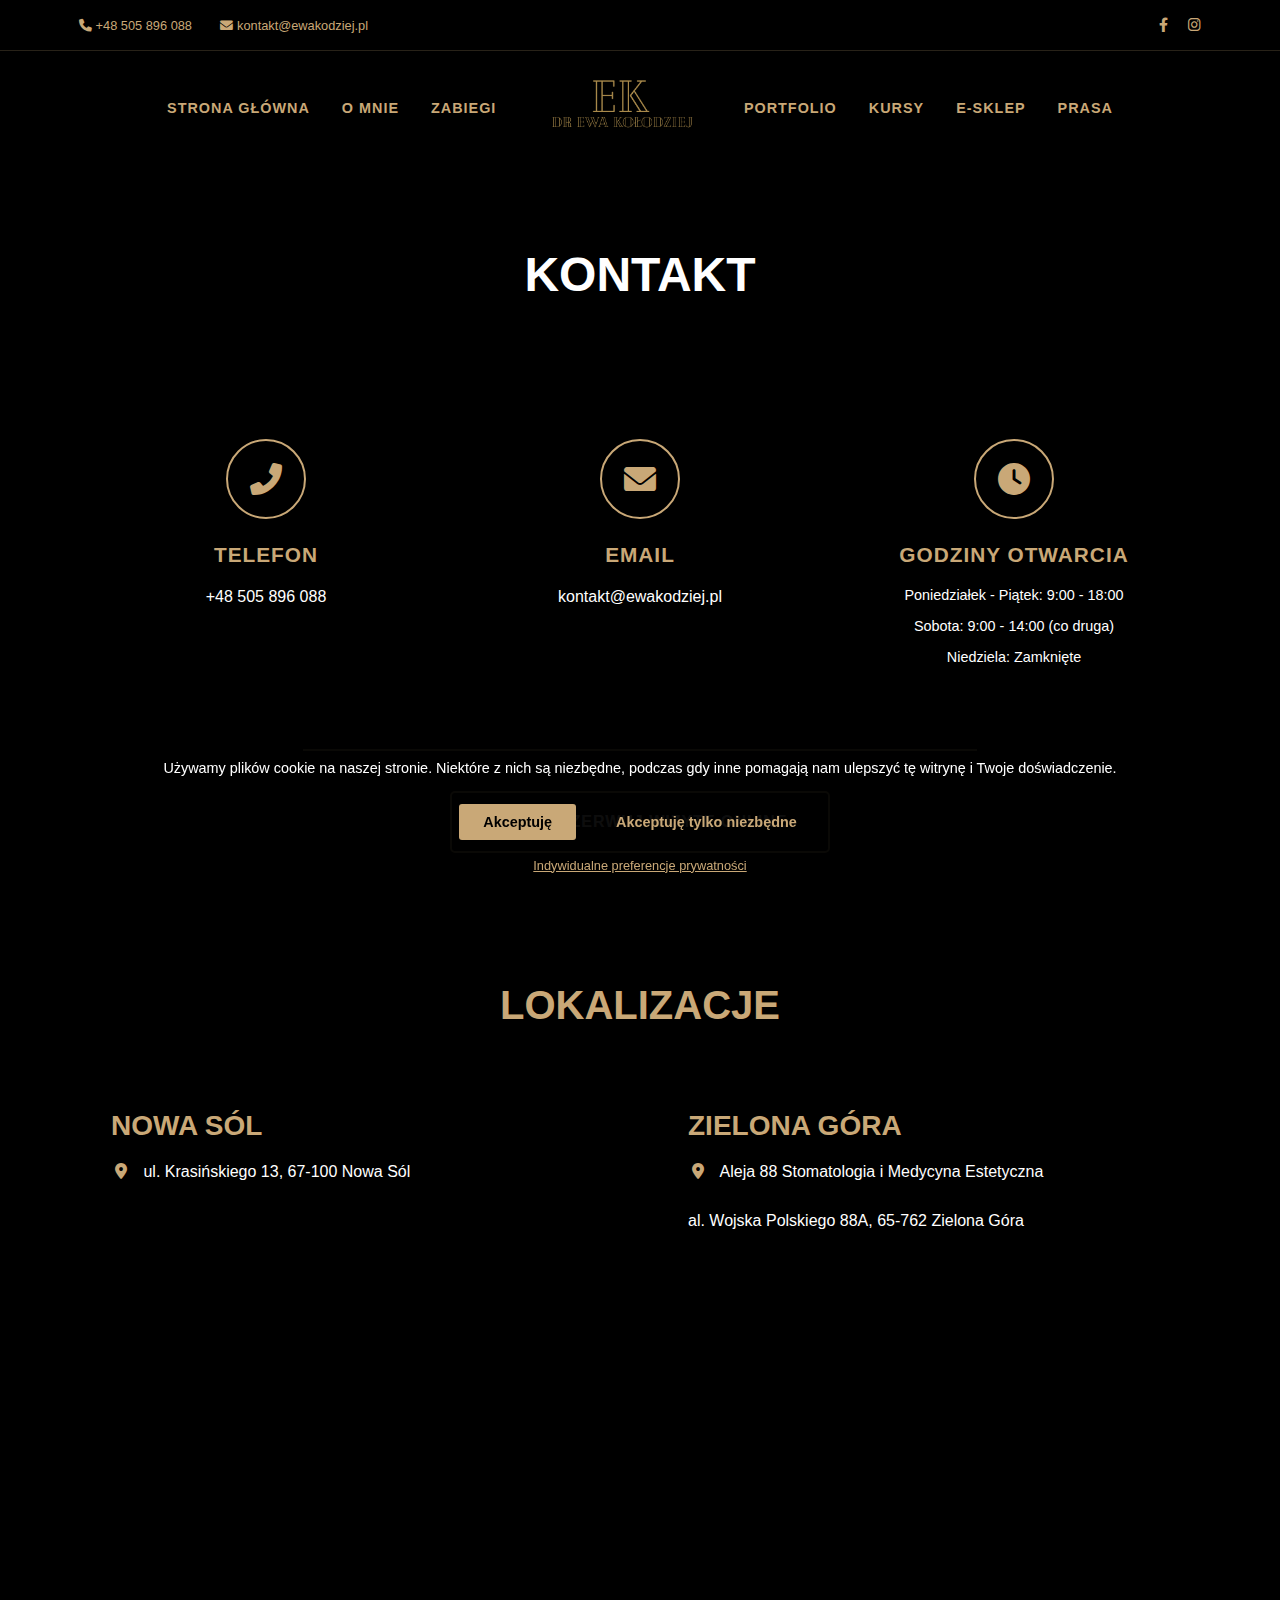
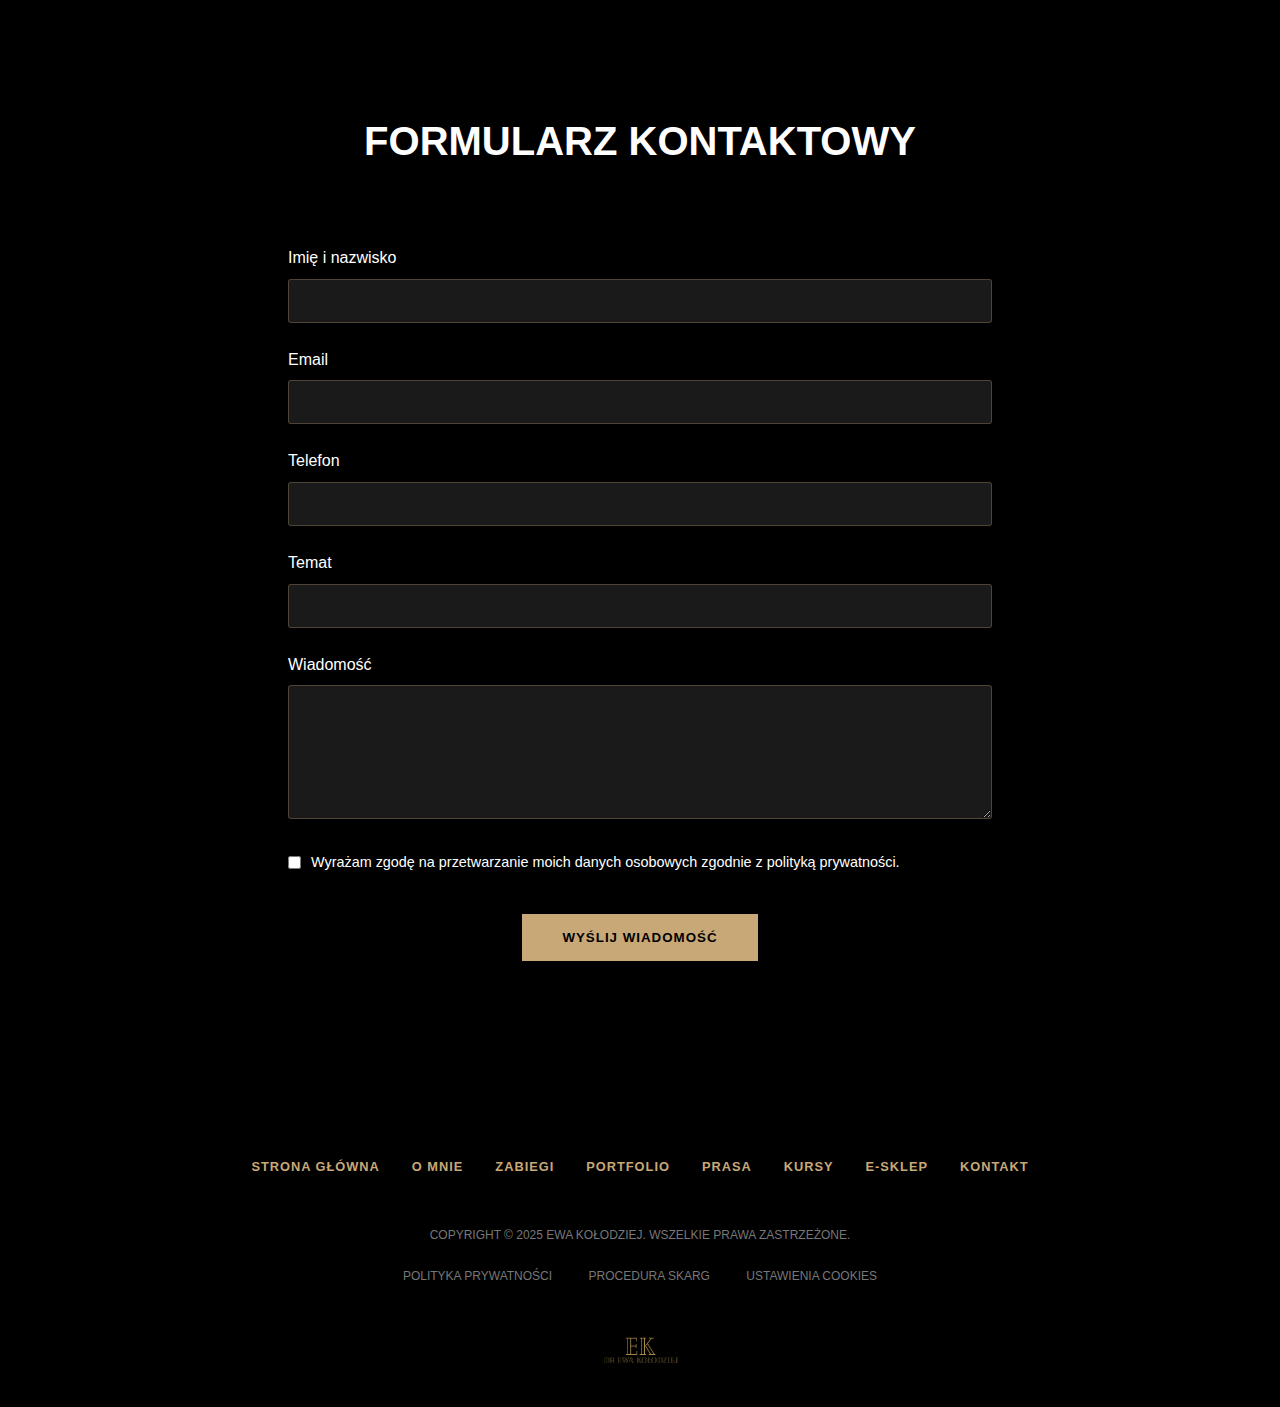
<file: kontakt.html>
<!DOCTYPE html>
<html lang="pl">
<head>
    <meta charset="UTF-8">
    <meta name="viewport" content="width=device-width, initial-scale=1.0">
    <title>Kontakt - Dr Ewa Kołodziej - Dentysta i Ortodonta</title>
    <link rel="stylesheet" href="css/style.css">
    <link rel="stylesheet" href="css/cookie-banner.css">
    <link rel="stylesheet" href="https://cdnjs.cloudflare.com/ajax/libs/font-awesome/6.0.0-beta3/css/all.min.css">
</head>
<body>
    <!-- Nagłówek -->
    <header>
        <div class="top-panel">
            <div class="container">
                <div class="contact-info">
                    <a href="tel:+48505896088"><i class="fas fa-phone"></i> +48 505 896 088</a>
                    <a href="mailto:kontakt@ewakodziej.pl"><i class="fas fa-envelope"></i> kontakt@ewakodziej.pl</a>
                </div>
                <div class="social-links">
                    <a href="https://www.facebook.com/drkolodziejewa" target="_blank"><i class="fab fa-facebook-f"></i></a>
                    <a href="https://www.instagram.com/drkołodziej" target="_blank"><i class="fab fa-instagram"></i></a>
                </div>
            </div>
        </div>
        <nav class="main-nav">
            <div class="container">
                <button class="menu-toggle">
                    <span></span>
                    <span></span>
                    <span></span>
                </button>
                <div class="mobile-logo">
                    <img src="images/logo2.png" alt="Dr Ewa Kołodziej Logo">
                </div>
                <ul class="nav-links">
                    <li><a href="index.html">STRONA GŁÓWNA</a></li>
                    <li><a href="o-mnie.html">O MNIE</a></li>
                    <li><a href="zabiegi.html">ZABIEGI</a></li>
                    <li class="logo-center">
                        <a href="index.html">
                            <img src="images/logo2.png" alt="Dr Ewa Kołodziej Logo">
                        </a>
                    </li>
                    <li><a href="portfolio.html">PORTFOLIO</a></li>
                    <li><a href="kursy.html">KURSY</a></li>
                    <li><a href="e-sklep.html">E-SKLEP</a></li>
                    <li><a href="prasa.html">PRASA</a></li>
                </ul>
            </div>
        </nav>
    </header>

    <!-- Sekcja Kontakt -->
    <section class="contact-page">
        <div class="container">
            <h1>KONTAKT</h1>
            
            <div class="contact-info-section">
                <div class="contact-details">
                    <div class="contact-detail">
                        <div class="icon-circle">
                            <i class="fas fa-phone-alt"></i>
                        </div>
                        <h3>TELEFON</h3>
                        <p><a href="tel:+48505896088">+48 505 896 088</a></p>
                    </div>
                    
                    <div class="contact-detail">
                        <div class="icon-circle">
                            <i class="fas fa-envelope"></i>
                        </div>
                        <h3>EMAIL</h3>
                        <p><a href="mailto:kontakt@ewakodziej.pl">kontakt@ewakodziej.pl</a></p>
                    </div>
                    
                    <div class="contact-detail">
                        <div class="icon-circle">
                            <i class="fas fa-clock"></i>
                        </div>
                        <h3>GODZINY OTWARCIA</h3>
                        <div class="hours">
                            <p>Poniedziałek - Piątek: 9:00 - 18:00</p>
                            <p>Sobota: 9:00 - 14:00 (co druga)</p>
                            <p>Niedziela: Zamknięte</p>
                        </div>
                    </div>
                </div>
                
                <div class="contact-divider"></div>

                <div class="appointment-link">
                    <a href="https://www.znanylekarz.pl/ewa-kolodziej-3/stomatolog/zielona-gora" target="_blank" class="btn appointment-btn">
                        <i class="fas fa-calendar-alt"></i> ZAREZERWUJ WIZYTĘ ONLINE
                    </a>
                </div>
            </div>
            
            <div class="locations-section">
                <h2>LOKALIZACJE</h2>
                
                <div class="locations-grid">
                    <div class="location-card">
                        <h3>NOWA SÓL</h3>
                        <p><i class="fas fa-map-marker-alt"></i> ul. Krasińskiego 13, 67-100 Nowa Sól</p>
                        <div class="map">
                            <iframe src="https://www.google.com/maps/embed?pb=!1m18!1m12!1m3!1d2464.8871862063283!2d15.7079564!3d51.8050435!2m3!1f0!2f0!3f0!3m2!1i1024!2i768!4f13.1!3m3!1m2!1s0x4706416025de9ccb%3A0xbadeeb081ac13e9a!2sKrasi%C5%84skiego%2013%2C%2067-100%20Nowa%20S%C3%B3l!5e0!3m2!1spl!2spl!4v1650032331355!5m2!1spl!2spl" width="100%" height="300" style="border:0;" allowfullscreen="" loading="lazy"></iframe>
                        </div>
                    </div>
                    
                    <div class="location-card">
                        <h3>ZIELONA GÓRA</h3>
                        <p><i class="fas fa-map-marker-alt"></i> Aleja 88 Stomatologia i Medycyna Estetyczna</p>
                        <p>al. Wojska Polskiego 88A, 65-762 Zielona Góra</p>
                        <div class="map">
                            <iframe src="https://www.google.com/maps/embed?pb=!1m18!1m12!1m3!1d2462.3348727615388!2d15.5065439!3d51.9394671!2m3!1f0!2f0!3f0!3m2!1i1024!2i768!4f13.1!3m3!1m2!1s0x470618b87a4740d1%3A0x8da1905d1984dd69!2sWojska%20Polskiego%2088A%2C%2065-001%20Zielona%20G%C3%B3ra!5e0!3m2!1spl!2spl!4v1650032470909!5m2!1spl!2spl" width="100%" height="300" style="border:0;" allowfullscreen="" loading="lazy"></iframe>
                        </div>
                    </div>
                </div>
            </div>
            
            <div class="contact-form-section">
                <h2>FORMULARZ KONTAKTOWY</h2>
                
                <form class="contact-form">
                    <div class="form-group">
                        <label for="name">Imię i nazwisko</label>
                        <input type="text" id="name" name="name" required>
                    </div>
                    
                    <div class="form-group">
                        <label for="email">Email</label>
                        <input type="email" id="email" name="email" required>
                    </div>
                    
                    <div class="form-group">
                        <label for="phone">Telefon</label>
                        <input type="tel" id="phone" name="phone">
                    </div>
                    
                    <div class="form-group">
                        <label for="subject">Temat</label>
                        <input type="text" id="subject" name="subject" required>
                    </div>
                    
                    <div class="form-group">
                        <label for="message">Wiadomość</label>
                        <textarea id="message" name="message" rows="6" required></textarea>
                    </div>
                    
                    <div class="form-group checkbox-group">
                        <input type="checkbox" id="consent" name="consent" required>
                        <label for="consent">Wyrażam zgodę na przetwarzanie moich danych osobowych zgodnie z polityką prywatności.</label>
                    </div>
                    
                    <button type="submit" class="btn">WYŚLIJ WIADOMOŚĆ</button>
                </form>
            </div>
        </div>
    </section>

    <!-- Stopka -->
    <footer class="with-bg-image">
        <div class="container">
            <div class="footer-nav">
                <ul>
                    <li><a href="index.html">STRONA GŁÓWNA</a></li>
                    <li><a href="o-mnie.html">O MNIE</a></li>
                    <li><a href="zabiegi.html">ZABIEGI</a></li>
                    <li><a href="portfolio.html">PORTFOLIO</a></li>
                    <li><a href="prasa.html">PRASA</a></li>
                    <li><a href="kursy.html">KURSY</a></li>
                    <li><a href="e-sklep.html">E-SKLEP</a></li>
                    <li><a href="kontakt.html">KONTAKT</a></li>
                </ul>
            </div>
            <div class="copyright">
                <p>COPYRIGHT © 2025 EWA KOŁODZIEJ. WSZELKIE PRAWA ZASTRZEŻONE.</p>
            </div>
            <div class="footer-links">
                <a href="polityka-prywatnosci.html">POLITYKA PRYWATNOŚCI</a>
                <a href="procedura-skarg.html">PROCEDURA SKARG</a>
                <a href="ustawienia-cookies.html">USTAWIENIA COOKIES</a>
            </div>
            <div class="footer-logo">
                <img src="images/logo2.png" alt="Dr Ewa Kołodziej Logo">
            </div>
        </div>
    </footer>

    <script src="js/script.js"></script>
</body>
</html>
</file>
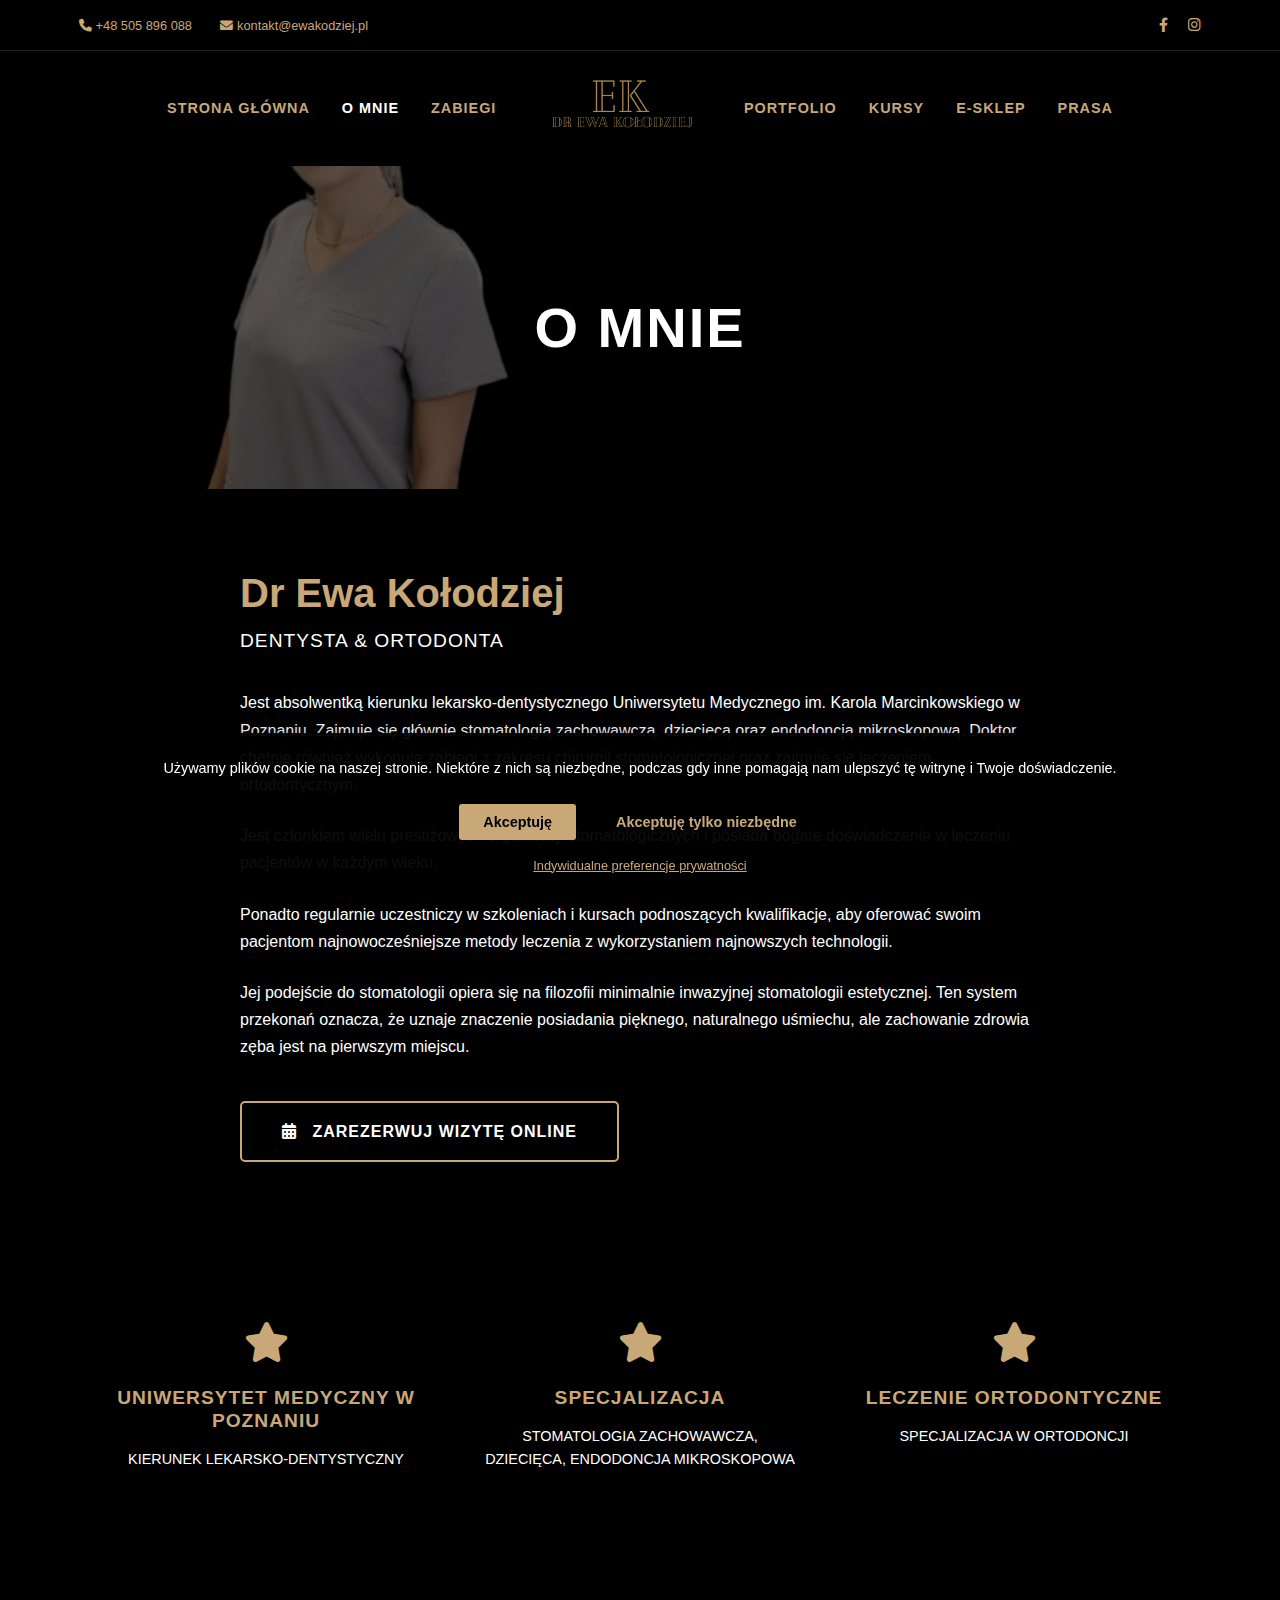
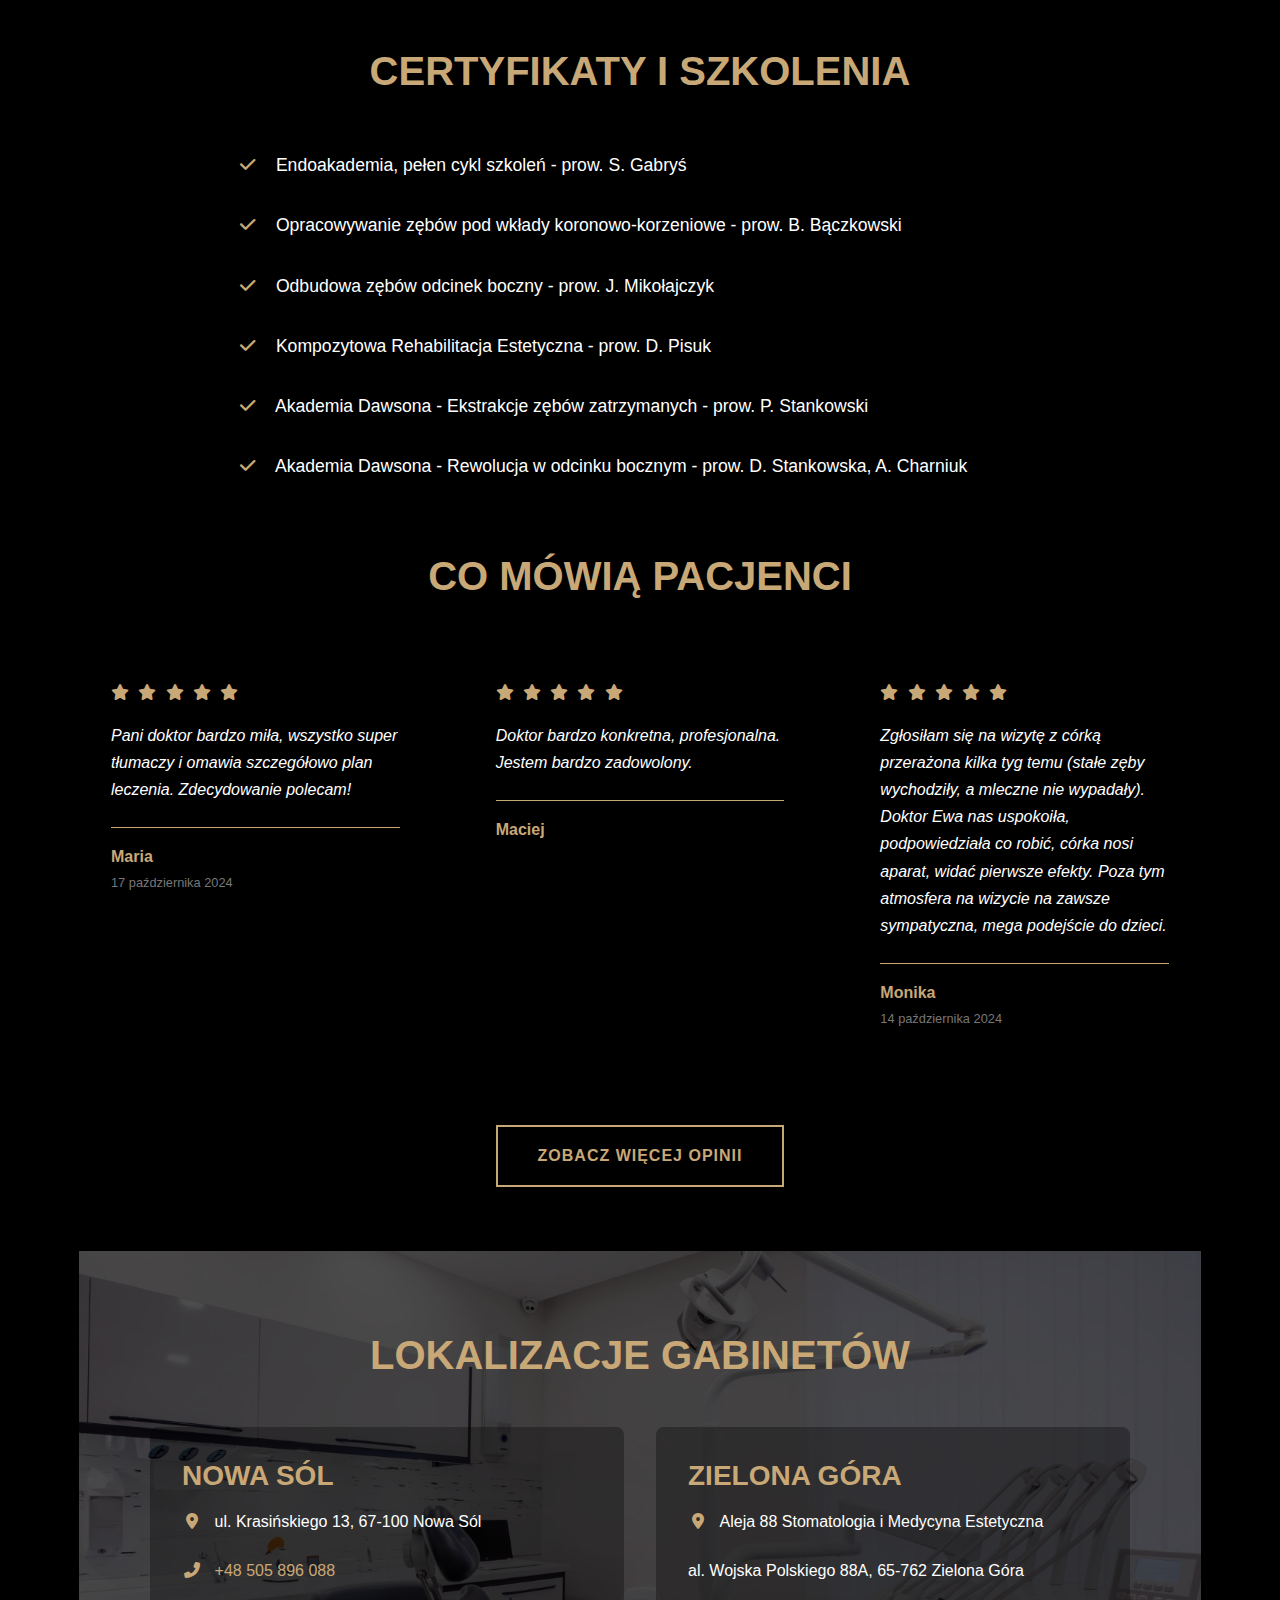
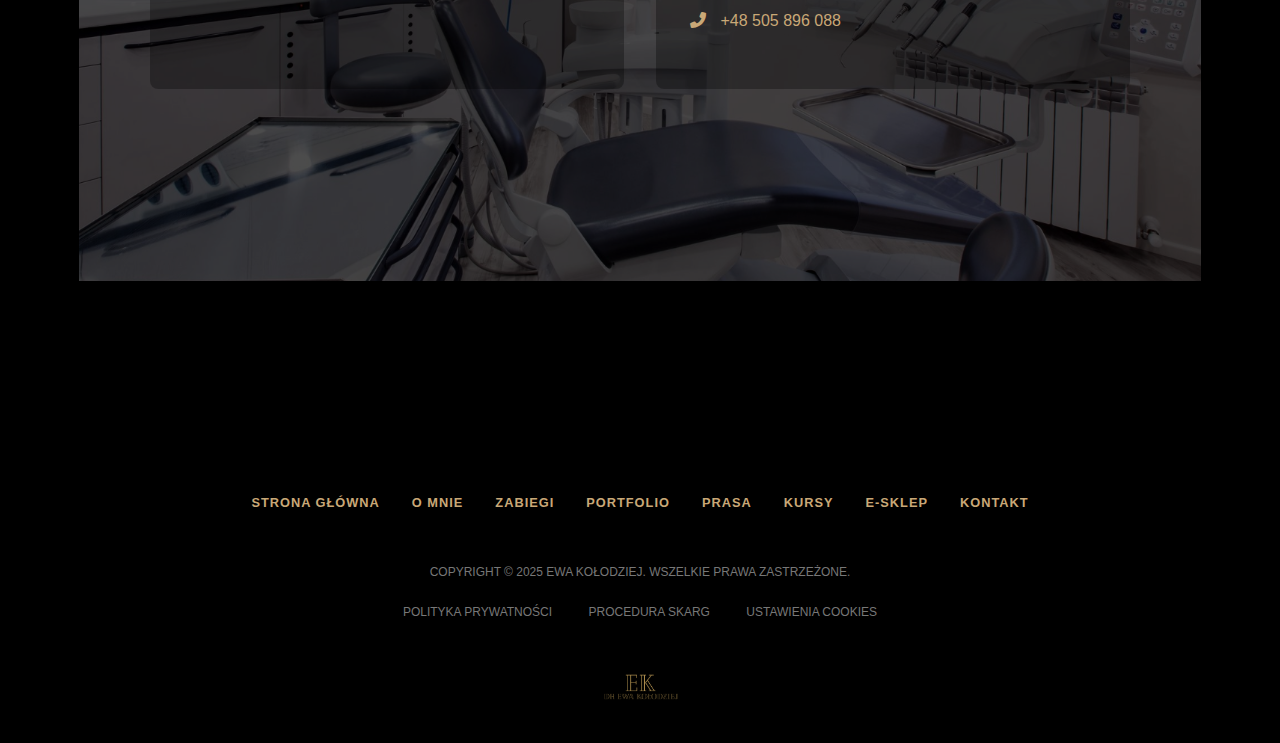
<file: o-mnie.html>
<!DOCTYPE html>
<html lang="pl">
<head>
    <meta charset="UTF-8">
    <meta name="viewport" content="width=device-width, initial-scale=1.0">
    <title>O Mnie - Dr Ewa Kołodziej - Dentysta i Ortodonta</title>
    <link rel="stylesheet" href="css/style.css">
    <link rel="stylesheet" href="css/cookie-banner.css">
    <link rel="stylesheet" href="https://cdnjs.cloudflare.com/ajax/libs/font-awesome/6.0.0-beta3/css/all.min.css">
</head>
<body>
    <!-- Nagłówek -->
    <header>
        <div class="top-panel">
            <div class="container">
                <div class="contact-info">
                    <a href="tel:+48505896088"><i class="fas fa-phone"></i> +48 505 896 088</a>
                    <a href="mailto:kontakt@ewakodziej.pl"><i class="fas fa-envelope"></i> kontakt@ewakodziej.pl</a>
                </div>
                <div class="social-links">
                    <a href="https://www.facebook.com/drkolodziejewa" target="_blank"><i class="fab fa-facebook-f"></i></a>
                    <a href="https://www.instagram.com/drkołodziej" target="_blank"><i class="fab fa-instagram"></i></a>
                </div>
            </div>
        </div>
        <nav class="main-nav">
            <div class="container">
                <button class="menu-toggle">
                    <span></span>
                    <span></span>
                    <span></span>
                </button>
                <div class="mobile-logo">
                    <img src="images/logo2.png" alt="Dr Ewa Kołodziej Logo">
                </div>
                <ul class="nav-links">
                    <li><a href="index.html">STRONA GŁÓWNA</a></li>
                    <li><a href="o-mnie.html" class="active">O MNIE</a></li>
                    <li><a href="zabiegi.html">ZABIEGI</a></li>
                    <li class="logo-center">
                        <a href="index.html">
                            <img src="images/logo2.png" alt="Dr Ewa Kołodziej Logo">
                        </a>
                    </li>
                    <li><a href="portfolio.html">PORTFOLIO</a></li>
                    <li><a href="kursy.html">KURSY</a></li>
                    <li><a href="e-sklep.html">E-SKLEP</a></li>
                    <li><a href="prasa.html">PRASA</a></li>
                </ul>
            </div>
        </nav>
    </header>

    <!-- Banner O Mnie -->
    <section class="about-banner">
        <div class="container">
            <h1>O MNIE</h1>
        </div>
    </section>

    <!-- Sekcja O Mnie -->
    <section class="about-section">
        <div class="container">
            <div class="about-intro">
                <div class="about-content">
                    <h2>Dr Ewa Kołodziej</h2>
                    <p class="subtitle">DENTYSTA & ORTODONTA</p>
                    
                    <p>Jest absolwentką kierunku lekarsko-dentystycznego Uniwersytetu Medycznego im. Karola Marcinkowskiego w Poznaniu. Zajmuje się głównie stomatologią zachowawczą, dziecięcą oraz endodoncją mikroskopową. Doktor chętnie również wykonuje zabiegi z zakresu chirurgii stomatologicznej oraz zajmuje się leczeniem ortodontycznym.</p>
                    
                    <p>Jest członkiem wielu prestiżowych organizacji stomatologicznych i posiada bogate doświadczenie w leczeniu pacjentów w każdym wieku.</p>
                    
                    <p>Ponadto regularnie uczestniczy w szkoleniach i kursach podnoszących kwalifikacje, aby oferować swoim pacjentom najnowocześniejsze metody leczenia z wykorzystaniem najnowszych technologii.</p>
                    
                    <p>Jej podejście do stomatologii opiera się na filozofii minimalnie inwazyjnej stomatologii estetycznej. Ten system przekonań oznacza, że uznaje znaczenie posiadania pięknego, naturalnego uśmiechu, ale zachowanie zdrowia zęba jest na pierwszym miejscu.</p>
                    
                    <div class="about-cta">
                        <a href="https://www.znanylekarz.pl/ewa-kolodziej-3/stomatolog/zielona-gora" target="_blank" class="btn appointment-btn">
                            <i class="fas fa-calendar-alt"></i> ZAREZERWUJ WIZYTĘ ONLINE
                        </a>
                    </div>
                </div>
            </div>
            
            <div class="qualifications-section">
                <div class="qualification-items">
                    <div class="qualification-item">
                        <i class="fas fa-star"></i>
                        <h3>UNIWERSYTET MEDYCZNY W POZNANIU</h3>
                        <p>KIERUNEK LEKARSKO-DENTYSTYCZNY</p>
                    </div>
                    
                    <div class="qualification-item">
                        <i class="fas fa-star"></i>
                        <h3>SPECJALIZACJA</h3>
                        <p>STOMATOLOGIA ZACHOWAWCZA, DZIECIĘCA, ENDODONCJA MIKROSKOPOWA</p>
                    </div>
                    
                    <div class="qualification-item">
                        <i class="fas fa-star"></i>
                        <h3>LECZENIE ORTODONTYCZNE</h3>
                        <p>SPECJALIZACJA W ORTODONCJI</p>
                    </div>
                </div>
            </div>

            <div class="certifications-section">
                <h2>CERTYFIKATY I SZKOLENIA</h2>
                <div class="certifications-grid">
                    <ul class="certifications-list">
                        <li><i class="fas fa-check"></i> Endoakademia, pełen cykl szkoleń - prow. S. Gabryś</li>
                        <li><i class="fas fa-check"></i> Opracowywanie zębów pod wkłady koronowo-korzeniowe - prow. B. Bączkowski</li>
                        <li><i class="fas fa-check"></i> Odbudowa zębów odcinek boczny - prow. J. Mikołajczyk</li>
                        <li><i class="fas fa-check"></i> Kompozytowa Rehabilitacja Estetyczna - prow. D. Pisuk</li>
                        <li><i class="fas fa-check"></i> Akademia Dawsona - Ekstrakcje zębów zatrzymanych - prow. P. Stankowski</li>
                        <li><i class="fas fa-check"></i> Akademia Dawsona - Rewolucja w odcinku bocznym - prow. D. Stankowska, A. Charniuk</li>
                    </ul>
                </div>
            </div>
            
            <div class="testimonials-section">
                <h2>CO MÓWIĄ PACJENCI</h2>
                <div class="testimonials-grid">
                    <div class="testimonial-card">
                        <div class="testimonial-stars">
                            <i class="fas fa-star"></i>
                            <i class="fas fa-star"></i>
                            <i class="fas fa-star"></i>
                            <i class="fas fa-star"></i>
                            <i class="fas fa-star"></i>
                        </div>
                        <div class="testimonial-content">
                            <p>Pani doktor bardzo miła, wszystko super tłumaczy i omawia szczegółowo plan leczenia. Zdecydowanie polecam!</p>
                        </div>
                        <div class="testimonial-author">
                            <p class="author-name">Maria</p>
                            <p class="author-date">17 października 2024</p>
                        </div>
                    </div>
                    
                    <div class="testimonial-card">
                        <div class="testimonial-stars">
                            <i class="fas fa-star"></i>
                            <i class="fas fa-star"></i>
                            <i class="fas fa-star"></i>
                            <i class="fas fa-star"></i>
                            <i class="fas fa-star"></i>
                        </div>
                        <div class="testimonial-content">
                            <p>Doktor bardzo konkretna, profesjonalna. Jestem bardzo zadowolony.</p>
                        </div>
                        <div class="testimonial-author">
                            <p class="author-name">Maciej</p>
                            <p class="author-date"></p>
                        </div>
                    </div>
                    
                    <div class="testimonial-card">
                        <div class="testimonial-stars">
                            <i class="fas fa-star"></i>
                            <i class="fas fa-star"></i>
                            <i class="fas fa-star"></i>
                            <i class="fas fa-star"></i>
                            <i class="fas fa-star"></i>
                        </div>
                        <div class="testimonial-content">
                            <p>Zgłosiłam się na wizytę z córką przerażona kilka tyg temu (stałe zęby wychodziły, a mleczne nie wypadały). Doktor Ewa nas uspokoiła, podpowiedziała co robić, córka nosi aparat, widać pierwsze efekty. Poza tym atmosfera na wizycie na zawsze sympatyczna, mega podejście do dzieci.</p>
                        </div>
                        <div class="testimonial-author">
                            <p class="author-name">Monika</p>
                            <p class="author-date">14 października 2024</p>
                        </div>
                    </div>
                </div>
                
                <div class="testimonials-cta">
                    <a href="https://www.znanylekarz.pl/ewa-kolodziej-3/stomatolog/zielona-gora" target="_blank" class="btn outline-btn">ZOBACZ WIĘCEJ OPINII</a>
                </div>
            </div>

            <!-- Lokalizacje z tłem na całą szerokość -->
            <div class="locations-wrapper">
                <div class="container">
                    <div class="locations-section">
                        <h2>LOKALIZACJE GABINETÓW</h2>
                        <div class="locations-grid">
                            <div class="location-card">
                                <h3>NOWA SÓL</h3>
                                <p><i class="fas fa-map-marker-alt"></i> ul. Krasińskiego 13, 67-100 Nowa Sól</p>
                                <p><i class="fas fa-phone-alt"></i> <a href="tel:+48505896088">+48 505 896 088</a></p>
                            </div>
                            
                            <div class="location-card">
                                <h3>ZIELONA GÓRA</h3>
                                <p><i class="fas fa-map-marker-alt"></i> Aleja 88 Stomatologia i Medycyna Estetyczna</p>
                                <p>al. Wojska Polskiego 88A, 65-762 Zielona Góra</p>
                                <p><i class="fas fa-phone-alt"></i> <a href="tel:+48505896088">+48 505 896 088</a></p>
                            </div>
                        </div>
                    </div>
                </div>
            </div>
        </div>
    </section>

    <!-- Footer z tłem -->
    <footer class="with-bg-image">
        <div class="container">
            <div class="footer-nav">
                <ul>
                    <li><a href="index.html">STRONA GŁÓWNA</a></li>
                    <li><a href="o-mnie.html">O MNIE</a></li>
                    <li><a href="zabiegi.html">ZABIEGI</a></li>
                    <li><a href="portfolio.html">PORTFOLIO</a></li>
                    <li><a href="prasa.html">PRASA</a></li>
                    <li><a href="kursy.html">KURSY</a></li>
                    <li><a href="e-sklep.html">E-SKLEP</a></li>
                    <li><a href="kontakt.html">KONTAKT</a></li>
                </ul>
            </div>
            <div class="copyright">
                <p>COPYRIGHT © 2025 EWA KOŁODZIEJ. WSZELKIE PRAWA ZASTRZEŻONE.</p>
            </div>
            <div class="footer-links">
                <a href="polityka-prywatnosci.html">POLITYKA PRYWATNOŚCI</a>
                <a href="procedura-skarg.html">PROCEDURA SKARG</a>
                <a href="ustawienia-cookies.html">USTAWIENIA COOKIES</a>
            </div>
            <div class="footer-logo">
                <img src="images/logo2.png" alt="Dr Ewa Kołodziej Logo">
            </div>
        </div>
    </footer>

    <script src="js/script.js"></script>
</body>
</html>
</file>
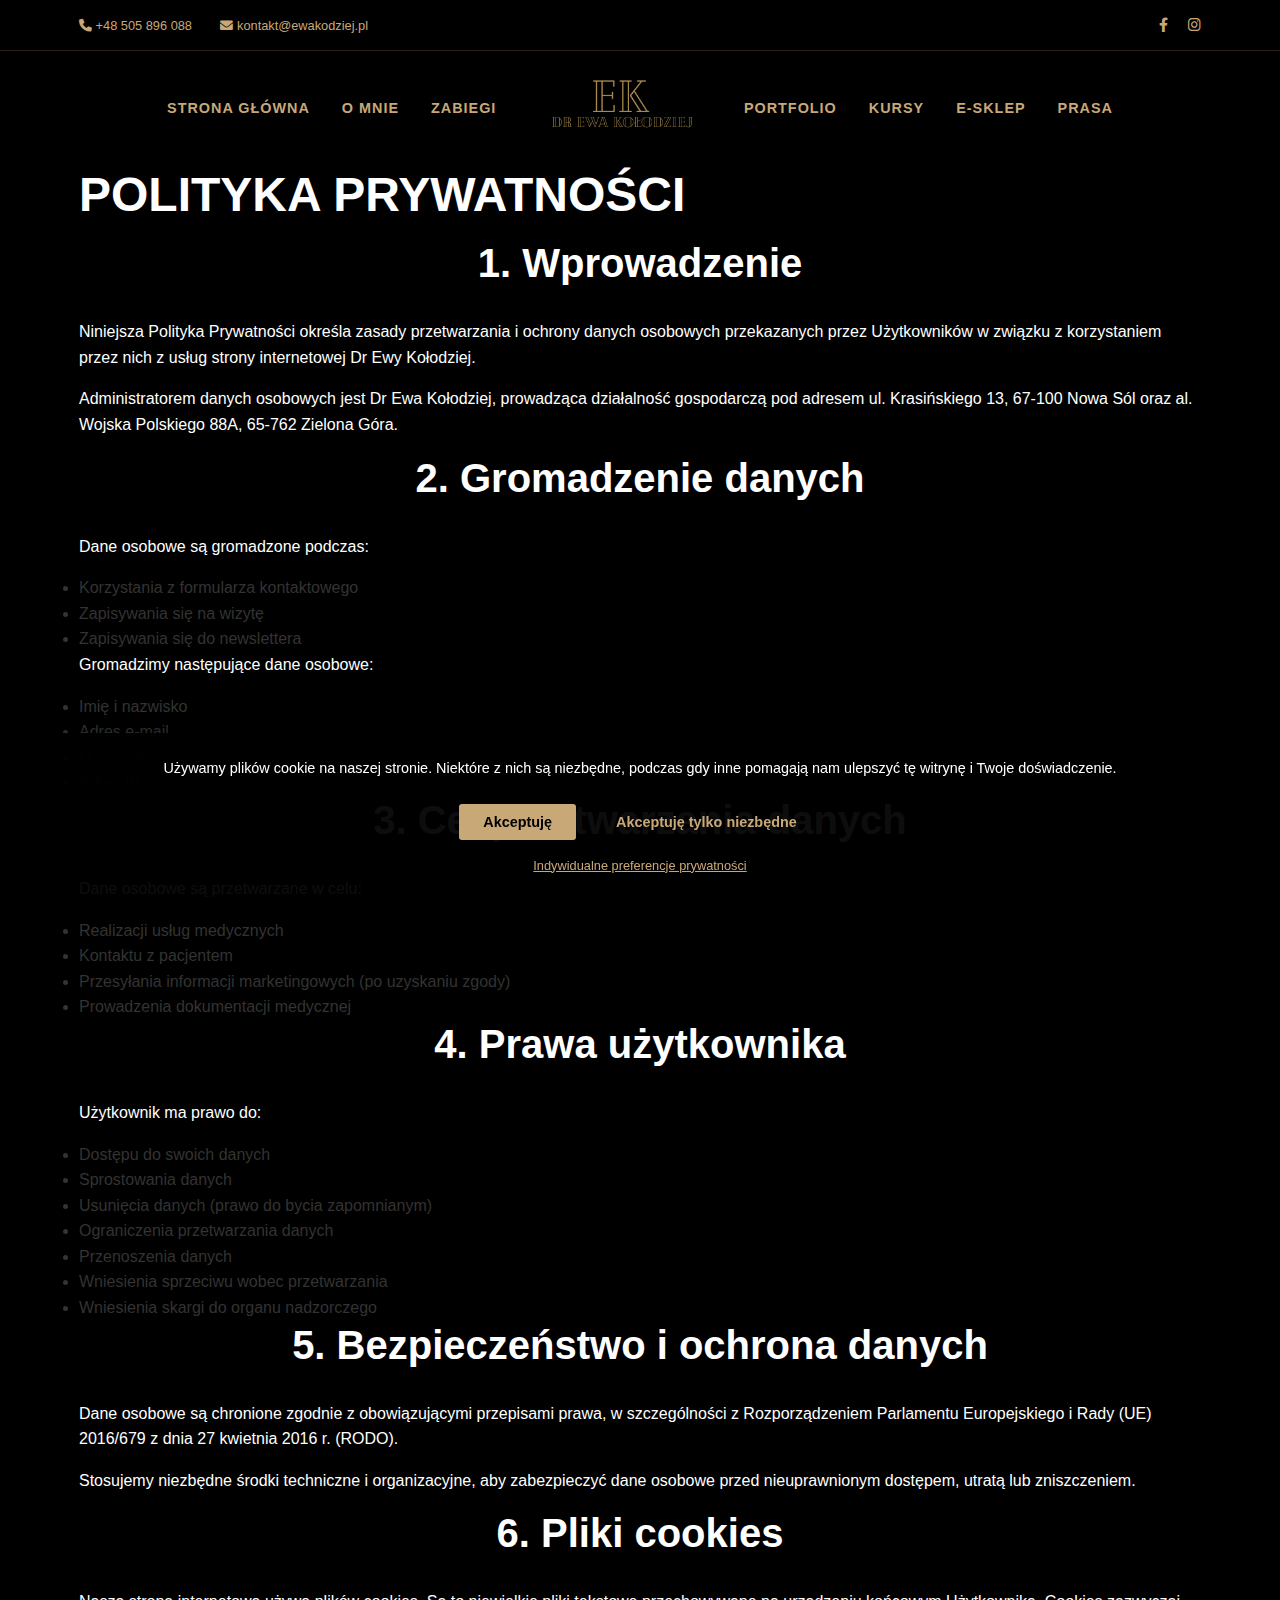
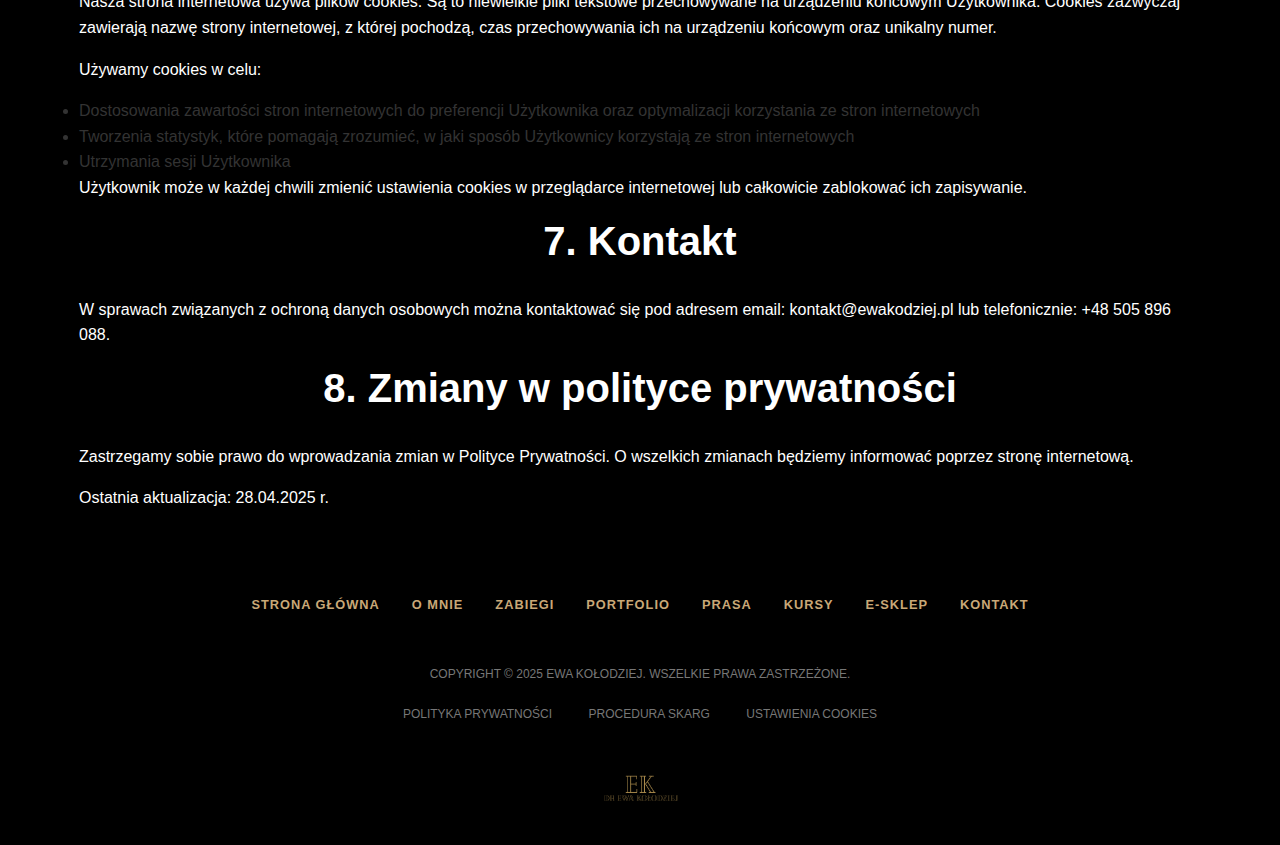
<file: polityka-prywatnosci.html>
<!DOCTYPE html>
<html lang="pl">
<head>
    <meta charset="UTF-8">
    <meta name="viewport" content="width=device-width, initial-scale=1.0">
    <title>Polityka Prywatności - Dr Ewa Kołodziej - Dentysta i Ortodonta</title>
    <link rel="stylesheet" href="css/style.css">
    <link rel="stylesheet" href="css/cookie-banner.css">
    <link rel="stylesheet" href="https://cdnjs.cloudflare.com/ajax/libs/font-awesome/6.0.0-beta3/css/all.min.css">
</head>
<body>
    <!-- Nagłówek -->
    <header>
        <div class="top-panel">
            <div class="container">
                <div class="contact-info">
                    <a href="tel:+48505896088"><i class="fas fa-phone"></i> +48 505 896 088</a>
                    <a href="mailto:kontakt@ewakodziej.pl"><i class="fas fa-envelope"></i> kontakt@ewakodziej.pl</a>
                </div>
                <div class="social-links">
                    <a href="https://www.facebook.com/drkolodziejewa" target="_blank"><i class="fab fa-facebook-f"></i></a>
                    <a href="https://www.instagram.com/drkołodziej" target="_blank"><i class="fab fa-instagram"></i></a>
                </div>
            </div>
        </div>
        <nav class="main-nav">
            <div class="container">
                <div class="menu-toggle">
                    <span></span>
                    <span></span>
                    <span></span>
                </div>
                <div class="mobile-logo">
                    <img src="images/logo2.png" alt="Dr Ewa Kołodziej Logo">
                </div>
                <ul class="nav-links">
                    <li><a href="index.html">STRONA GŁÓWNA</a></li>
                    <li><a href="o-mnie.html">O MNIE</a></li>
                    <li><a href="zabiegi.html">ZABIEGI</a></li>
                    <li class="logo-center">
                        <a href="index.html">
                            <img src="images/logo2.png" alt="Dr Ewa Kołodziej Logo">
                        </a>
                    </li>
                    <li><a href="portfolio.html">PORTFOLIO</a></li>
                    <li><a href="kursy.html">KURSY</a></li>
                    <li><a href="e-sklep.html">E-SKLEP</a></li>
                    <li><a href="prasa.html">PRASA</a></li>
                </ul>
            </div>
        </nav>
    </header>

    <!-- Sekcja Polityka Prywatności -->
    <section class="privacy-policy">
        <div class="container">
            <h1>POLITYKA PRYWATNOŚCI</h1>
            
            <div class="policy-content">
                <div class="policy-section">
                    <h2>1. Wprowadzenie</h2>
                    <p>Niniejsza Polityka Prywatności określa zasady przetwarzania i ochrony danych osobowych przekazanych przez Użytkowników w związku z korzystaniem przez nich z usług strony internetowej Dr Ewy Kołodziej.</p>
                    <p>Administratorem danych osobowych jest Dr Ewa Kołodziej, prowadząca działalność gospodarczą pod adresem ul. Krasińskiego 13, 67-100 Nowa Sól oraz al. Wojska Polskiego 88A, 65-762 Zielona Góra.</p>
                </div>
                
                <div class="policy-section">
                    <h2>2. Gromadzenie danych</h2>
                    <p>Dane osobowe są gromadzone podczas:</p>
                    <ul>
                        <li>Korzystania z formularza kontaktowego</li>
                        <li>Zapisywania się na wizytę</li>
                        <li>Zapisywania się do newslettera</li>
                    </ul>
                    <p>Gromadzimy następujące dane osobowe:</p>
                    <ul>
                        <li>Imię i nazwisko</li>
                        <li>Adres e-mail</li>
                        <li>Numer telefonu</li>
                        <li>Adres IP</li>
                    </ul>
                </div>
                
                <div class="policy-section">
                    <h2>3. Cel przetwarzania danych</h2>
                    <p>Dane osobowe są przetwarzane w celu:</p>
                    <ul>
                        <li>Realizacji usług medycznych</li>
                        <li>Kontaktu z pacjentem</li>
                        <li>Przesyłania informacji marketingowych (po uzyskaniu zgody)</li>
                        <li>Prowadzenia dokumentacji medycznej</li>
                    </ul>
                </div>
                
                <div class="policy-section">
                    <h2>4. Prawa użytkownika</h2>
                    <p>Użytkownik ma prawo do:</p>
                    <ul>
                        <li>Dostępu do swoich danych</li>
                        <li>Sprostowania danych</li>
                        <li>Usunięcia danych (prawo do bycia zapomnianym)</li>
                        <li>Ograniczenia przetwarzania danych</li>
                        <li>Przenoszenia danych</li>
                        <li>Wniesienia sprzeciwu wobec przetwarzania</li>
                        <li>Wniesienia skargi do organu nadzorczego</li>
                    </ul>
                </div>
                
                <div class="policy-section">
                    <h2>5. Bezpieczeństwo i ochrona danych</h2>
                    <p>Dane osobowe są chronione zgodnie z obowiązującymi przepisami prawa, w szczególności z Rozporządzeniem Parlamentu Europejskiego i Rady (UE) 2016/679 z dnia 27 kwietnia 2016 r. (RODO).</p>
                    <p>Stosujemy niezbędne środki techniczne i organizacyjne, aby zabezpieczyć dane osobowe przed nieuprawnionym dostępem, utratą lub zniszczeniem.</p>
                </div>
                
                <div class="policy-section">
                    <h2>6. Pliki cookies</h2>
                    <p>Nasza strona internetowa używa plików cookies. Są to niewielkie pliki tekstowe przechowywane na urządzeniu końcowym Użytkownika. Cookies zazwyczaj zawierają nazwę strony internetowej, z której pochodzą, czas przechowywania ich na urządzeniu końcowym oraz unikalny numer.</p>
                    <p>Używamy cookies w celu:</p>
                    <ul>
                        <li>Dostosowania zawartości stron internetowych do preferencji Użytkownika oraz optymalizacji korzystania ze stron internetowych</li>
                        <li>Tworzenia statystyk, które pomagają zrozumieć, w jaki sposób Użytkownicy korzystają ze stron internetowych</li>
                        <li>Utrzymania sesji Użytkownika</li>
                    </ul>
                    <p>Użytkownik może w każdej chwili zmienić ustawienia cookies w przeglądarce internetowej lub całkowicie zablokować ich zapisywanie.</p>
                </div>
                
                <div class="policy-section">
                    <h2>7. Kontakt</h2>
                    <p>W sprawach związanych z ochroną danych osobowych można kontaktować się pod adresem email: kontakt@ewakodziej.pl lub telefonicznie: +48 505 896 088.</p>
                </div>
                
                <div class="policy-section">
                    <h2>8. Zmiany w polityce prywatności</h2>
                    <p>Zastrzegamy sobie prawo do wprowadzania zmian w Polityce Prywatności. O wszelkich zmianach będziemy informować poprzez stronę internetową.</p>
                    <p>Ostatnia aktualizacja: 28.04.2025 r.</p>
                </div>
            </div>
        </div>
    </section>

    <!-- Stopka -->
    <footer>
        <div class="container">
            <div class="footer-nav">
                <ul>
                    <li><a href="index.html">STRONA GŁÓWNA</a></li>
                    <li><a href="o-mnie.html">O MNIE</a></li>
                    <li><a href="zabiegi.html">ZABIEGI</a></li>
                    <li><a href="portfolio.html">PORTFOLIO</a></li>
                    <li><a href="prasa.html">PRASA</a></li>
                    <li><a href="kursy.html">KURSY</a></li>
                    <li><a href="e-sklep.html">E-SKLEP</a></li>
                    <li><a href="kontakt.html">KONTAKT</a></li>
                </ul>
            </div>
            <div class="copyright">
                <p>COPYRIGHT © 2025 EWA KOŁODZIEJ. WSZELKIE PRAWA ZASTRZEŻONE.</p>
            </div>
            <div class="footer-links">
                <a href="polityka-prywatnosci.html">POLITYKA PRYWATNOŚCI</a>
                <a href="procedura-skarg.html">PROCEDURA SKARG</a>
                <a href="ustawienia-cookies.html">USTAWIENIA COOKIES</a>
            </div>
            <div class="footer-logo">
                <img src="images/logo2.png" alt="Dr Ewa Kołodziej Logo">
            </div>
        </div>
    </footer>

    <script src="js/script.js"></script>
</body>
</html>
</file>
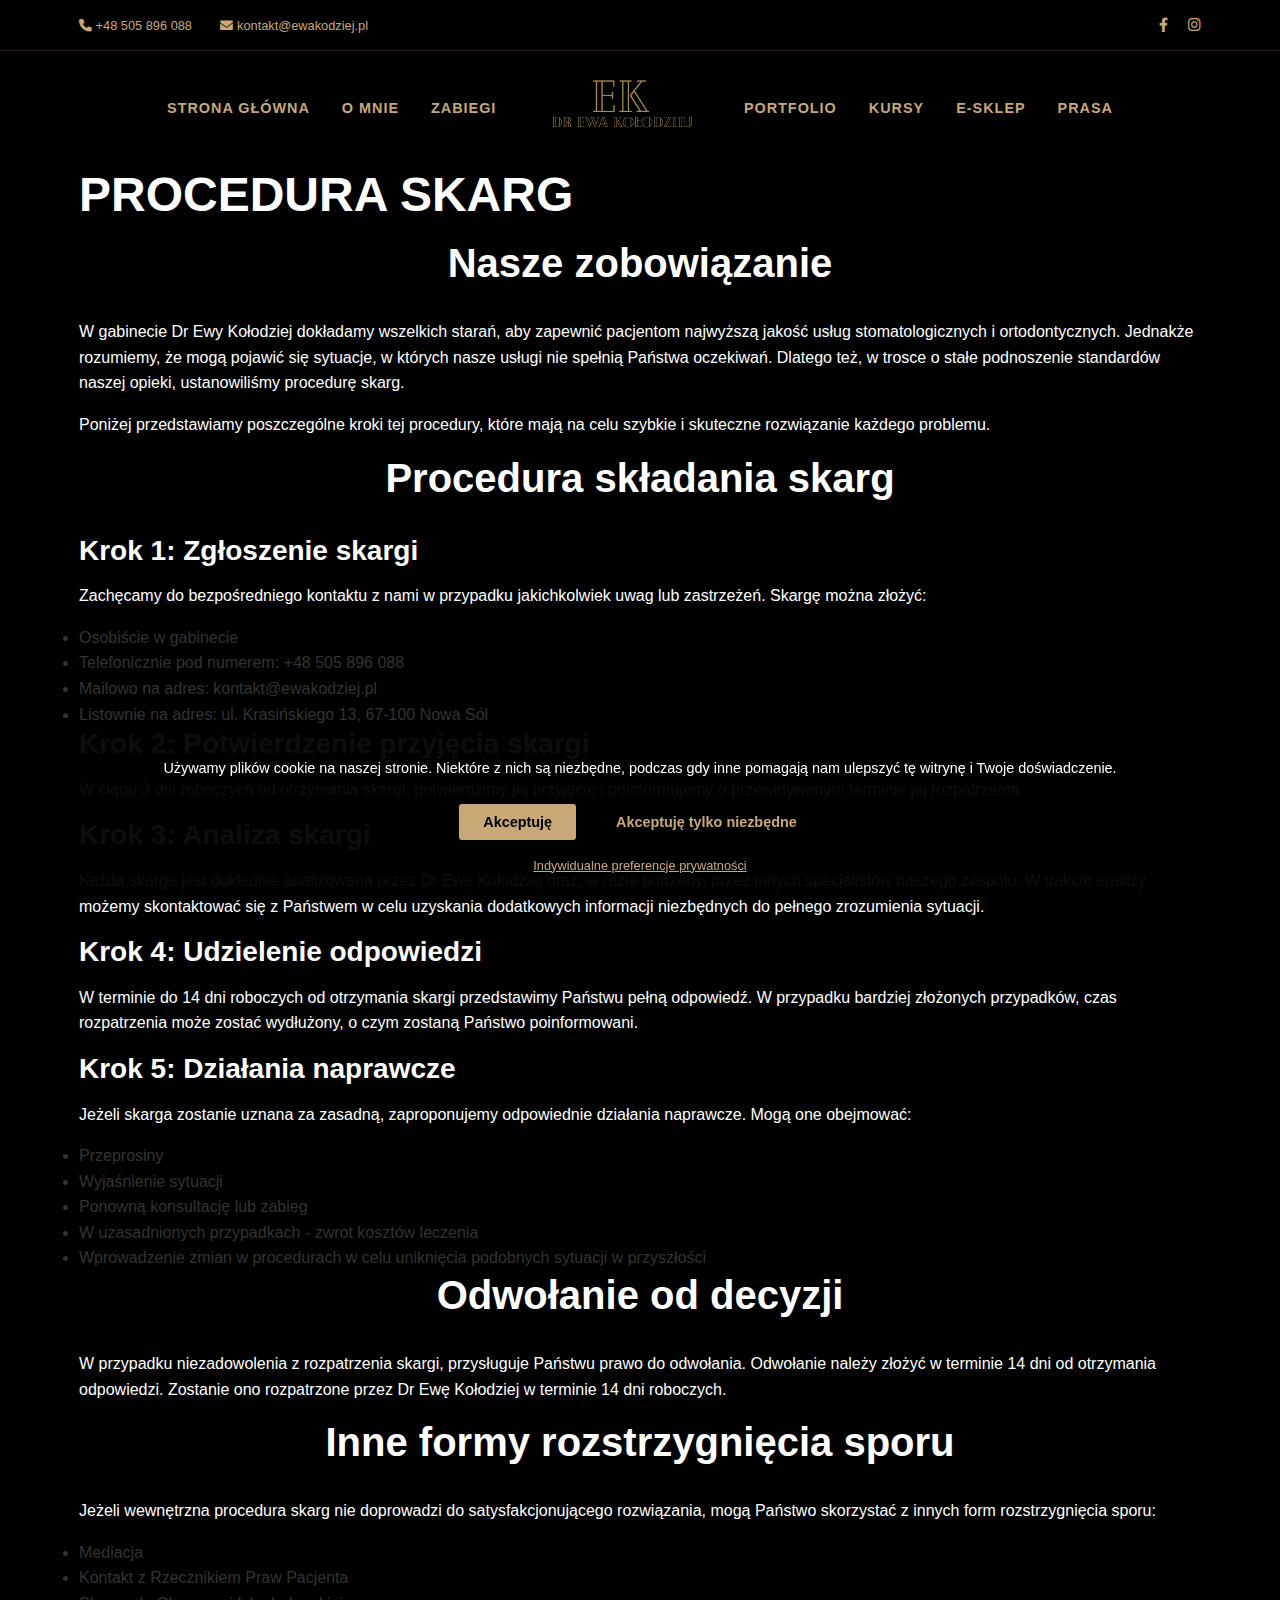
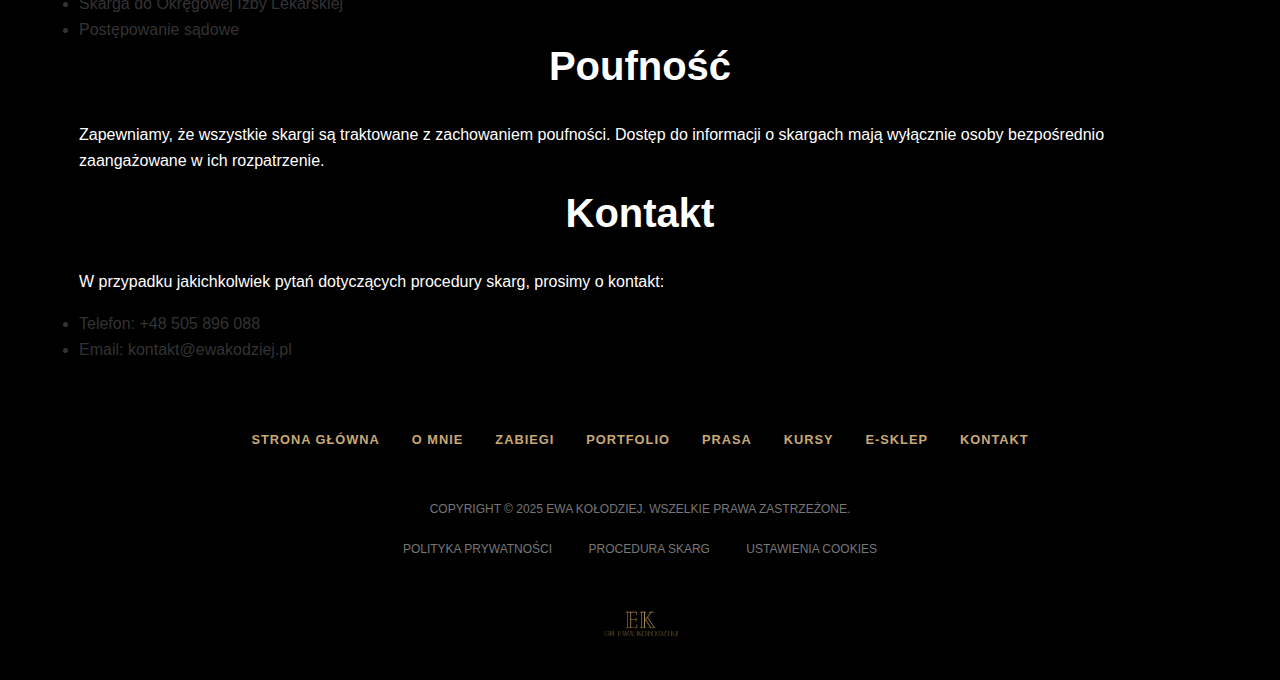
<file: procedura-skarg.html>
<!DOCTYPE html>
<html lang="pl">
<head>
    <meta charset="UTF-8">
    <meta name="viewport" content="width=device-width, initial-scale=1.0">
    <title>Procedura Skarg - Dr Ewa Kołodziej - Dentysta i Ortodonta</title>
    <link rel="stylesheet" href="css/style.css">
    <link rel="stylesheet" href="css/cookie-banner.css">
    <link rel="stylesheet" href="https://cdnjs.cloudflare.com/ajax/libs/font-awesome/6.0.0-beta3/css/all.min.css">
</head>
<body>
    <!-- Nagłówek -->
    <header>
        <div class="top-panel">
            <div class="container">
                <div class="contact-info">
                    <a href="tel:+48505896088"><i class="fas fa-phone"></i> +48 505 896 088</a>
                    <a href="mailto:kontakt@ewakodziej.pl"><i class="fas fa-envelope"></i> kontakt@ewakodziej.pl</a>
                </div>
                <div class="social-links">
                    <a href="https://www.facebook.com/drkolodziejewa" target="_blank"><i class="fab fa-facebook-f"></i></a>
                    <a href="https://www.instagram.com/drkołodziej" target="_blank"><i class="fab fa-instagram"></i></a>
                </div>
            </div>
        </div>
        <nav class="main-nav">
            <div class="container">
                <div class="menu-toggle">
                    <span></span>
                    <span></span>
                    <span></span>
                </div>
                <div class="mobile-logo">
                    <img src="images/logo2.png" alt="Dr Ewa Kołodziej Logo">
                </div>
                <ul class="nav-links">
                    <li><a href="index.html">STRONA GŁÓWNA</a></li>
                    <li><a href="o-mnie.html">O MNIE</a></li>
                    <li><a href="zabiegi.html">ZABIEGI</a></li>
                    <li class="logo-center">
                        <a href="index.html">
                            <img src="images/logo2.png" alt="Dr Ewa Kołodziej Logo">
                        </a>
                    </li>
                    <li><a href="portfolio.html">PORTFOLIO</a></li>
                    <li><a href="kursy.html">KURSY</a></li>
                    <li><a href="e-sklep.html">E-SKLEP</a></li>
                    <li><a href="prasa.html">PRASA</a></li>
                </ul>
            </div>
        </nav>
    </header>

    <!-- Sekcja Procedura Skarg -->
    <section class="complaints-procedure">
        <div class="container">
            <h1>PROCEDURA SKARG</h1>
            
            <div class="complaints-content">
                <div class="complaints-section">
                    <h2>Nasze zobowiązanie</h2>
                    <p>W gabinecie Dr Ewy Kołodziej dokładamy wszelkich starań, aby zapewnić pacjentom najwyższą jakość usług stomatologicznych i ortodontycznych. Jednakże rozumiemy, że mogą pojawić się sytuacje, w których nasze usługi nie spełnią Państwa oczekiwań. Dlatego też, w trosce o stałe podnoszenie standardów naszej opieki, ustanowiliśmy procedurę skarg.</p>
                    <p>Poniżej przedstawiamy poszczególne kroki tej procedury, które mają na celu szybkie i skuteczne rozwiązanie każdego problemu.</p>
                </div>
                
                <div class="complaints-section">
                    <h2>Procedura składania skarg</h2>
                    
                    <div class="complaint-step">
                        <h3>Krok 1: Zgłoszenie skargi</h3>
                        <p>Zachęcamy do bezpośredniego kontaktu z nami w przypadku jakichkolwiek uwag lub zastrzeżeń. Skargę można złożyć:</p>
                        <ul>
                            <li>Osobiście w gabinecie</li>
                            <li>Telefonicznie pod numerem: +48 505 896 088</li>
                            <li>Mailowo na adres: kontakt@ewakodziej.pl</li>
                            <li>Listownie na adres: ul. Krasińskiego 13, 67-100 Nowa Sól</li>
                        </ul>
                    </div>
                    
                    <div class="complaint-step">
                        <h3>Krok 2: Potwierdzenie przyjęcia skargi</h3>
                        <p>W ciągu 3 dni roboczych od otrzymania skargi, potwierdzimy jej przyjęcie i poinformujemy o przewidywanym terminie jej rozpatrzenia.</p>
                    </div>
                    
                    <div class="complaint-step">
                        <h3>Krok 3: Analiza skargi</h3>
                        <p>Każda skarga jest dokładnie analizowana przez Dr Ewę Kołodziej oraz, w razie potrzeby, przez innych specjalistów naszego zespołu. W trakcie analizy możemy skontaktować się z Państwem w celu uzyskania dodatkowych informacji niezbędnych do pełnego zrozumienia sytuacji.</p>
                    </div>
                    
                    <div class="complaint-step">
                        <h3>Krok 4: Udzielenie odpowiedzi</h3>
                        <p>W terminie do 14 dni roboczych od otrzymania skargi przedstawimy Państwu pełną odpowiedź. W przypadku bardziej złożonych przypadków, czas rozpatrzenia może zostać wydłużony, o czym zostaną Państwo poinformowani.</p>
                    </div>
                    
                    <div class="complaint-step">
                        <h3>Krok 5: Działania naprawcze</h3>
                        <p>Jeżeli skarga zostanie uznana za zasadną, zaproponujemy odpowiednie działania naprawcze. Mogą one obejmować:</p>
                        <ul>
                            <li>Przeprosiny</li>
                            <li>Wyjaśnienie sytuacji</li>
                            <li>Ponowną konsultację lub zabieg</li>
                            <li>W uzasadnionych przypadkach - zwrot kosztów leczenia</li>
                            <li>Wprowadzenie zmian w procedurach w celu uniknięcia podobnych sytuacji w przyszłości</li>
                        </ul>
                    </div>
                </div>
                
                <div class="complaints-section">
                    <h2>Odwołanie od decyzji</h2>
                    <p>W przypadku niezadowolenia z rozpatrzenia skargi, przysługuje Państwu prawo do odwołania. Odwołanie należy złożyć w terminie 14 dni od otrzymania odpowiedzi. Zostanie ono rozpatrzone przez Dr Ewę Kołodziej w terminie 14 dni roboczych.</p>
                </div>
                
                <div class="complaints-section">
                    <h2>Inne formy rozstrzygnięcia sporu</h2>
                    <p>Jeżeli wewnętrzna procedura skarg nie doprowadzi do satysfakcjonującego rozwiązania, mogą Państwo skorzystać z innych form rozstrzygnięcia sporu:</p>
                    <ul>
                        <li>Mediacja</li>
                        <li>Kontakt z Rzecznikiem Praw Pacjenta</li>
                        <li>Skarga do Okręgowej Izby Lekarskiej</li>
                        <li>Postępowanie sądowe</li>
                    </ul>
                </div>
                
                <div class="complaints-section">
                    <h2>Poufność</h2>
                    <p>Zapewniamy, że wszystkie skargi są traktowane z zachowaniem poufności. Dostęp do informacji o skargach mają wyłącznie osoby bezpośrednio zaangażowane w ich rozpatrzenie.</p>
                </div>
                
                <div class="complaints-section">
                    <h2>Kontakt</h2>
                    <p>W przypadku jakichkolwiek pytań dotyczących procedury skarg, prosimy o kontakt:</p>
                    <ul>
                        <li>Telefon: +48 505 896 088</li>
                        <li>Email: kontakt@ewakodziej.pl</li>
                    </ul>
                </div>
            </div>
        </div>
    </section>

    <!-- Stopka -->
    <footer>
        <div class="container">
            <div class="footer-nav">
                <ul>
                    <li><a href="index.html">STRONA GŁÓWNA</a></li>
                    <li><a href="o-mnie.html">O MNIE</a></li>
                    <li><a href="zabiegi.html">ZABIEGI</a></li>
                    <li><a href="portfolio.html">PORTFOLIO</a></li>
                    <li><a href="prasa.html">PRASA</a></li>
                    <li><a href="kursy.html">KURSY</a></li>
                    <li><a href="e-sklep.html">E-SKLEP</a></li>
                    <li><a href="kontakt.html">KONTAKT</a></li>
                </ul>
            </div>
            <div class="copyright">
                <p>COPYRIGHT © 2025 EWA KOŁODZIEJ. WSZELKIE PRAWA ZASTRZEŻONE.</p>
            </div>
            <div class="footer-links">
                <a href="polityka-prywatnosci.html">POLITYKA PRYWATNOŚCI</a>
                <a href="procedura-skarg.html">PROCEDURA SKARG</a>
                <a href="ustawienia-cookies.html">USTAWIENIA COOKIES</a>
            </div>
            <div class="footer-logo">
                <img src="images/logo2.png" alt="Dr Ewa Kołodziej Logo">
            </div>
        </div>
    </footer>

    <script src="js/script.js"></script>
</body>
</html>
</file>
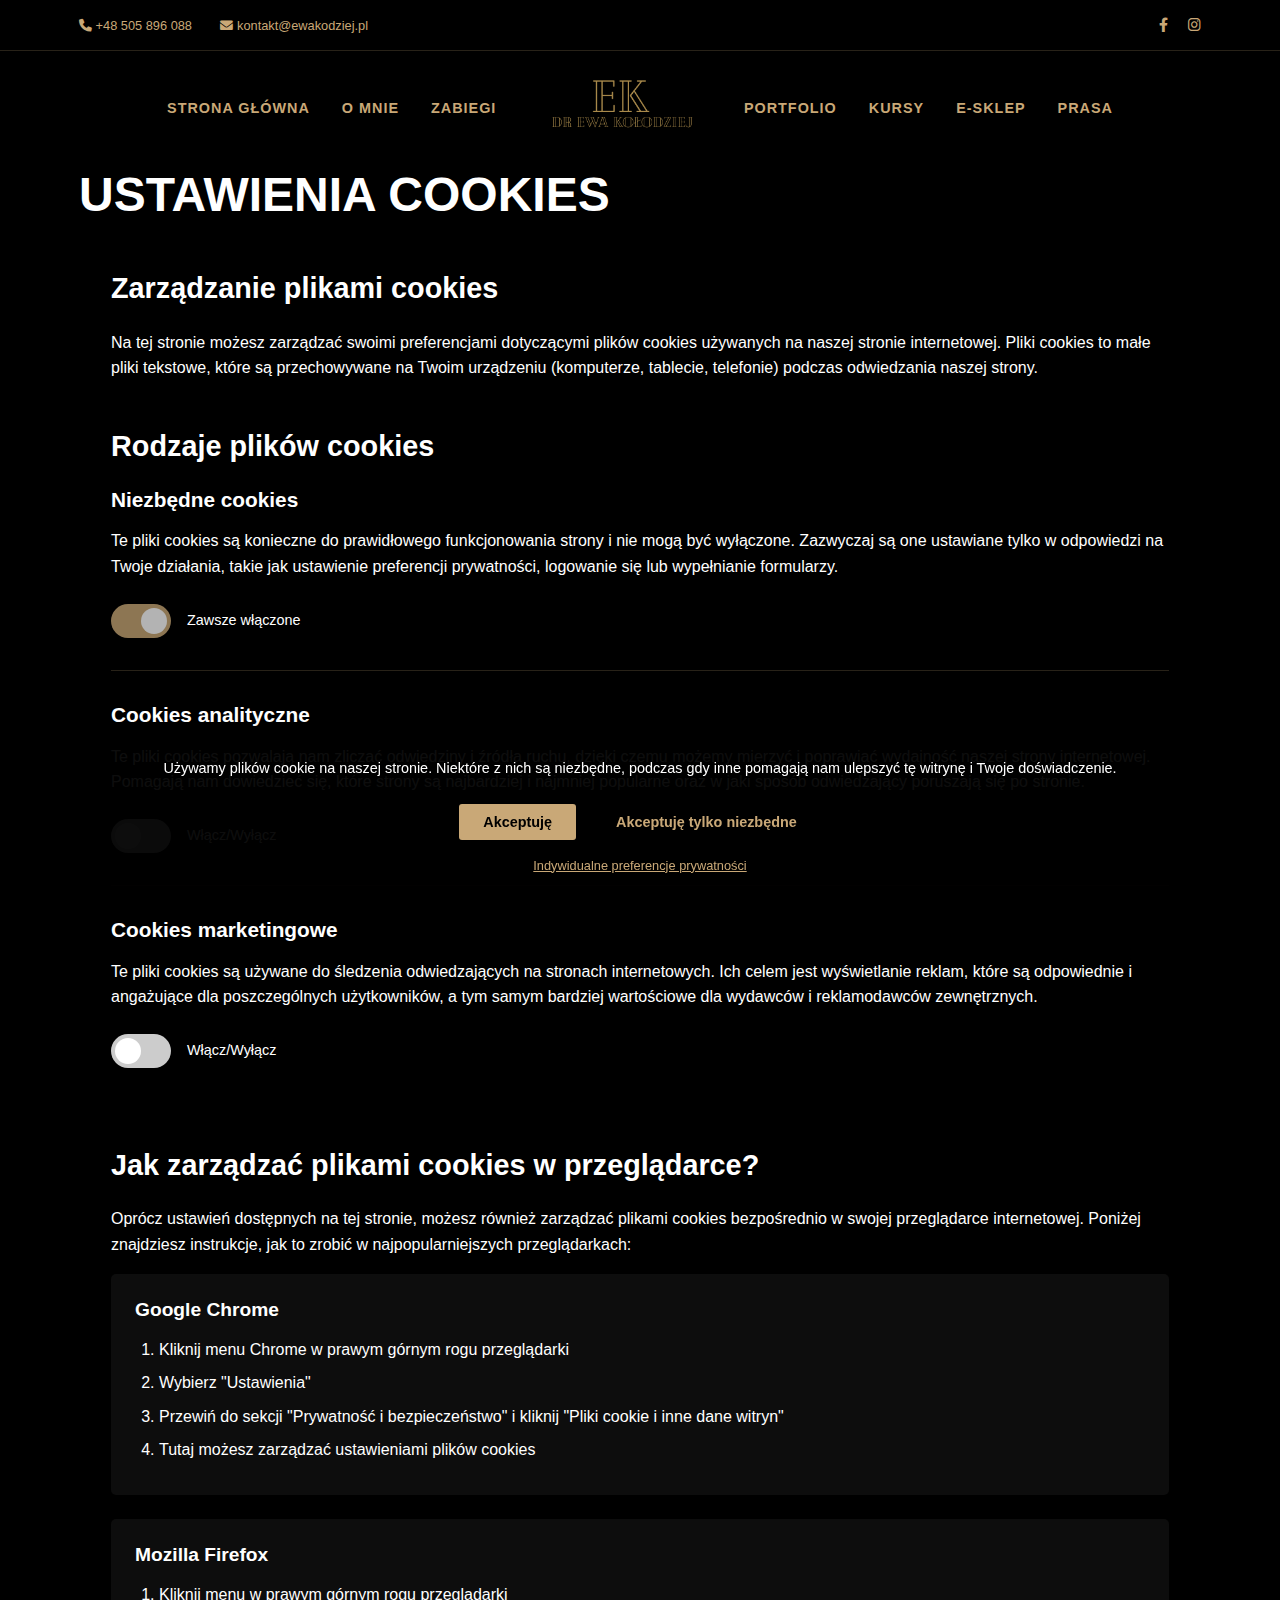
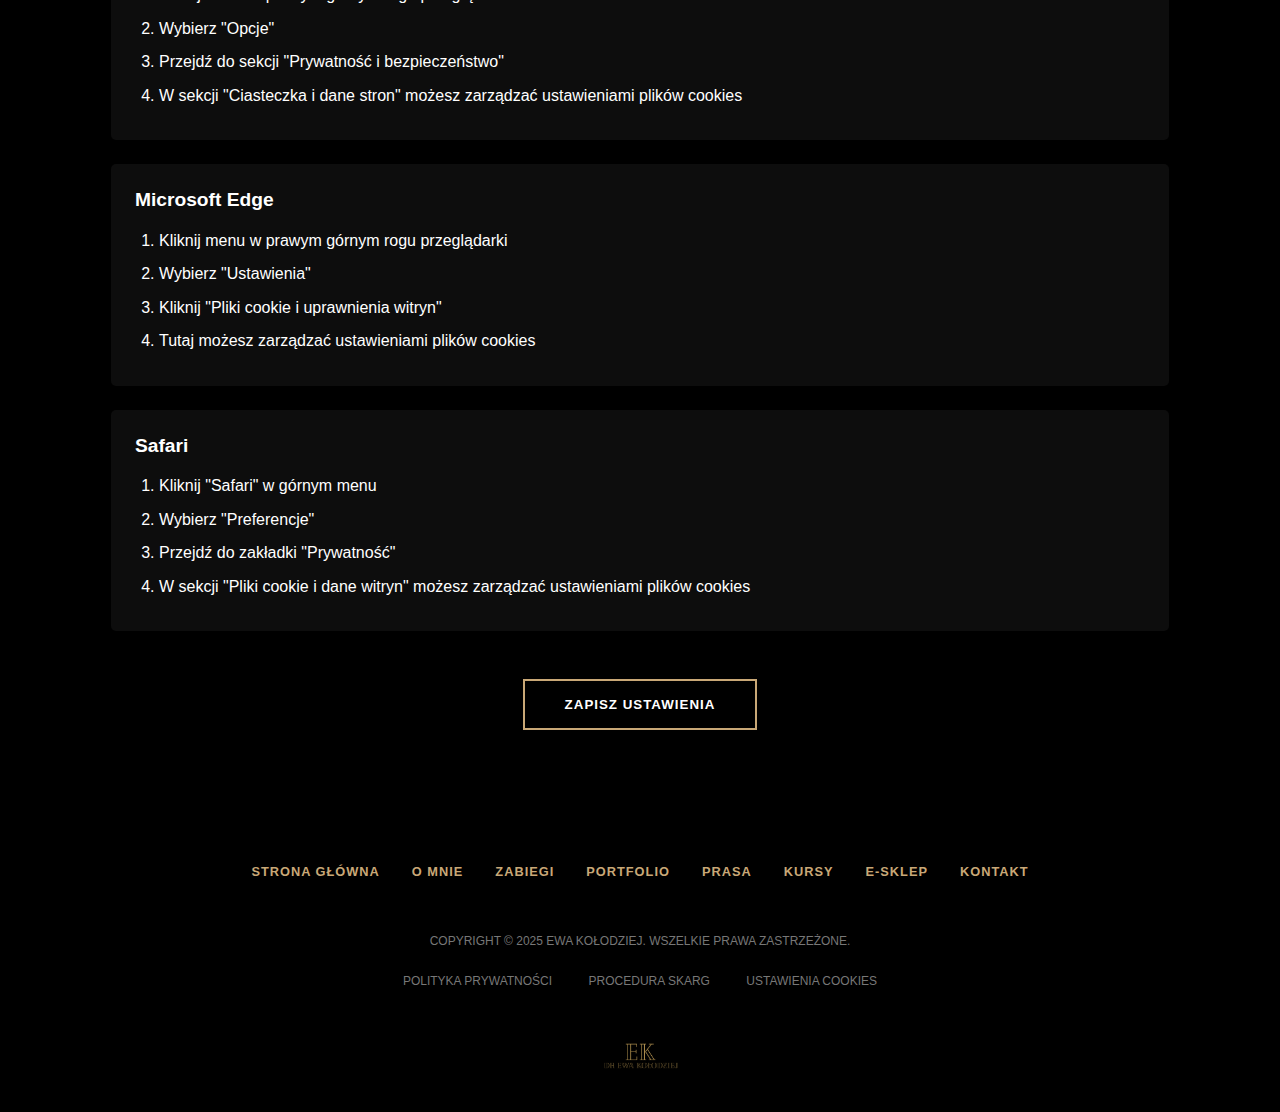
<file: ustawienia-cookies.html>
<!DOCTYPE html>
<html lang="pl">
<head>
    <meta charset="UTF-8">
    <meta name="viewport" content="width=device-width, initial-scale=1.0">
    <title>Ustawienia Cookies - Dr Ewa Kołodziej - Dentysta i Ortodonta</title>
    <link rel="stylesheet" href="css/style.css">
    <link rel="stylesheet" href="css/cookie-banner.css">
    <link rel="stylesheet" href="https://cdnjs.cloudflare.com/ajax/libs/font-awesome/6.0.0-beta3/css/all.min.css">
</head>
<body>
    <!-- Nagłówek -->
    <header>
        <div class="top-panel">
            <div class="container">
                <div class="contact-info">
                    <a href="tel:+48505896088"><i class="fas fa-phone"></i> +48 505 896 088</a>
                    <a href="mailto:kontakt@ewakodziej.pl"><i class="fas fa-envelope"></i> kontakt@ewakodziej.pl</a>
                </div>
                <div class="social-links">
                    <a href="https://www.facebook.com/drkolodziejewa" target="_blank"><i class="fab fa-facebook-f"></i></a>
                    <a href="https://www.instagram.com/drkołodziej" target="_blank"><i class="fab fa-instagram"></i></a>
                </div>
            </div>
        </div>
        <nav class="main-nav">
            <div class="container">
                <div class="menu-toggle">
                    <span></span>
                    <span></span>
                    <span></span>
                </div>
                <div class="mobile-logo">
                    <img src="images/logo2.png" alt="Dr Ewa Kołodziej Logo">
                </div>
                <ul class="nav-links">
                    <li><a href="index.html">STRONA GŁÓWNA</a></li>
                    <li><a href="o-mnie.html">O MNIE</a></li>
                    <li><a href="zabiegi.html">ZABIEGI</a></li>
                    <li class="logo-center">
                        <a href="index.html">
                            <img src="images/logo2.png" alt="Dr Ewa Kołodziej Logo">
                        </a>
                    </li>
                    <li><a href="portfolio.html">PORTFOLIO</a></li>
                    <li><a href="kursy.html">KURSY</a></li>
                    <li><a href="e-sklep.html">E-SKLEP</a></li>
                    <li><a href="prasa.html">PRASA</a></li>
                </ul>
            </div>
        </nav>
    </header>

    <!-- Sekcja Ustawienia Cookies -->
    <section class="cookie-settings">
        <div class="container">
            <h1>USTAWIENIA COOKIES</h1>
            
            <div class="cookie-settings-content">
                <div class="cookie-settings-section">
                    <h2>Zarządzanie plikami cookies</h2>
                    <p>Na tej stronie możesz zarządzać swoimi preferencjami dotyczącymi plików cookies używanych na naszej stronie internetowej. Pliki cookies to małe pliki tekstowe, które są przechowywane na Twoim urządzeniu (komputerze, tablecie, telefonie) podczas odwiedzania naszej strony.</p>
                </div>
                
                <div class="cookie-settings-section">
                    <h2>Rodzaje plików cookies</h2>
                    
                    <div class="cookie-type">
                        <h3>Niezbędne cookies</h3>
                        <p>Te pliki cookies są konieczne do prawidłowego funkcjonowania strony i nie mogą być wyłączone. Zazwyczaj są one ustawiane tylko w odpowiedzi na Twoje działania, takie jak ustawienie preferencji prywatności, logowanie się lub wypełnianie formularzy.</p>
                        <div class="cookie-switch">
                            <label class="switch">
                                <input type="checkbox" checked disabled>
                                <span class="slider round"></span>
                            </label>
                            <span class="switch-label">Zawsze włączone</span>
                        </div>
                    </div>
                    
                    <div class="cookie-type">
                        <h3>Cookies analityczne</h3>
                        <p>Te pliki cookies pozwalają nam zliczać odwiedziny i źródła ruchu, dzięki czemu możemy mierzyć i poprawiać wydajność naszej strony internetowej. Pomagają nam dowiedzieć się, które strony są najbardziej i najmniej popularne oraz w jaki sposób odwiedzający poruszają się po stronie.</p>
                        <div class="cookie-switch">
                            <label class="switch">
                                <input type="checkbox" id="analytics-cookies">
                                <span class="slider round"></span>
                            </label>
                            <span class="switch-label">Włącz/Wyłącz</span>
                        </div>
                    </div>
                    
                    <div class="cookie-type">
                        <h3>Cookies marketingowe</h3>
                        <p>Te pliki cookies są używane do śledzenia odwiedzających na stronach internetowych. Ich celem jest wyświetlanie reklam, które są odpowiednie i angażujące dla poszczególnych użytkowników, a tym samym bardziej wartościowe dla wydawców i reklamodawców zewnętrznych.</p>
                        <div class="cookie-switch">
                            <label class="switch">
                                <input type="checkbox" id="marketing-cookies">
                                <span class="slider round"></span>
                            </label>
                            <span class="switch-label">Włącz/Wyłącz</span>
                        </div>
                    </div>
                </div>
                
                <div class="cookie-settings-section">
                    <h2>Jak zarządzać plikami cookies w przeglądarce?</h2>
                    <p>Oprócz ustawień dostępnych na tej stronie, możesz również zarządzać plikami cookies bezpośrednio w swojej przeglądarce internetowej. Poniżej znajdziesz instrukcje, jak to zrobić w najpopularniejszych przeglądarkach:</p>
                    
                    <div class="browser-instructions">
                        <h3>Google Chrome</h3>
                        <ol>
                            <li>Kliknij menu Chrome w prawym górnym rogu przeglądarki</li>
                            <li>Wybierz "Ustawienia"</li>
                            <li>Przewiń do sekcji "Prywatność i bezpieczeństwo" i kliknij "Pliki cookie i inne dane witryn"</li>
                            <li>Tutaj możesz zarządzać ustawieniami plików cookies</li>
                        </ol>
                    </div>
                    
                    <div class="browser-instructions">
                        <h3>Mozilla Firefox</h3>
                        <ol>
                            <li>Kliknij menu w prawym górnym rogu przeglądarki</li>
                            <li>Wybierz "Opcje"</li>
                            <li>Przejdź do sekcji "Prywatność i bezpieczeństwo"</li>
                            <li>W sekcji "Ciasteczka i dane stron" możesz zarządzać ustawieniami plików cookies</li>
                        </ol>
                    </div>
                    
                    <div class="browser-instructions">
                        <h3>Microsoft Edge</h3>
                        <ol>
                            <li>Kliknij menu w prawym górnym rogu przeglądarki</li>
                            <li>Wybierz "Ustawienia"</li>
                            <li>Kliknij "Pliki cookie i uprawnienia witryn"</li>
                            <li>Tutaj możesz zarządzać ustawieniami plików cookies</li>
                        </ol>
                    </div>
                    
                    <div class="browser-instructions">
                        <h3>Safari</h3>
                        <ol>
                            <li>Kliknij "Safari" w górnym menu</li>
                            <li>Wybierz "Preferencje"</li>
                            <li>Przejdź do zakładki "Prywatność"</li>
                            <li>W sekcji "Pliki cookie i dane witryn" możesz zarządzać ustawieniami plików cookies</li>
                        </ol>
                    </div>
                </div>
                
                <div class="cookie-settings-action">
                    <button id="save-cookie-settings" class="btn">ZAPISZ USTAWIENIA</button>
                </div>
            </div>
        </div>
    </section>

    <!-- Stopka -->
    <footer>
        <div class="container">
            <div class="footer-nav">
                <ul>
                    <li><a href="index.html">STRONA GŁÓWNA</a></li>
                    <li><a href="o-mnie.html">O MNIE</a></li>
                    <li><a href="zabiegi.html">ZABIEGI</a></li>
                    <li><a href="portfolio.html">PORTFOLIO</a></li>
                    <li><a href="prasa.html">PRASA</a></li>
                    <li><a href="kursy.html">KURSY</a></li>
                    <li><a href="e-sklep.html">E-SKLEP</a></li>
                    <li><a href="kontakt.html">KONTAKT</a></li>
                </ul>
            </div>
            <div class="copyright">
                <p>COPYRIGHT © 2025 EWA KOŁODZIEJ. WSZELKIE PRAWA ZASTRZEŻONE.</p>
            </div>
            <div class="footer-links">
                <a href="polityka-prywatnosci.html">POLITYKA PRYWATNOŚCI</a>
                <a href="procedura-skarg.html">PROCEDURA SKARG</a>
                <a href="ustawienia-cookies.html">USTAWIENIA COOKIES</a>
            </div>
            <div class="footer-logo">
                <img src="images/logo2.png" alt="Dr Ewa Kołodziej Logo">
            </div>
        </div>
    </footer>

    <script src="js/script.js"></script>
    <script>
        document.addEventListener('DOMContentLoaded', function() {
            // Załaduj zapisane ustawienia
            const savedAnalytics = localStorage.getItem('cookieAnalytics');
            const savedMarketing = localStorage.getItem('cookieMarketing');
            
            const analyticsCheckbox = document.getElementById('analytics-cookies');
            const marketingCheckbox = document.getElementById('marketing-cookies');
            
            if (savedAnalytics === 'true') {
                analyticsCheckbox.checked = true;
            }
            
            if (savedMarketing === 'true') {
                marketingCheckbox.checked = true;
            }
            
            // Zapisz ustawienia
            document.getElementById('save-cookie-settings').addEventListener('click', function() {
                localStorage.setItem('cookieAnalytics', analyticsCheckbox.checked);
                localStorage.setItem('cookieMarketing', marketingCheckbox.checked);
                localStorage.setItem('cookieConsent', 'custom');
                
                alert('Twoje ustawienia zostały zapisane.');
            });
        });
    </script>
</body>
</html>
</file>
<file: css/style.css>
/* Global Styles */
:root {
  --primary-color: #c9a877;
  --secondary-color: #000;
  --text-color: #333;
  --light-color: #fff;
  --dark-color: #000;
  --gray-color: #f5f5f5;
}

* {
  margin: 0;
  padding: 0;
  box-sizing: border-box;
}

body {
  font-family: "Nunito Sans", Arial, sans-serif;
  line-height: 1.6;
  color: var(--text-color);
  background-color: var(--secondary-color);
}

.container {
  width: 90%;
  max-width: 1200px;
  margin: 0 auto;
  padding: 0 15px;
}

a {
  text-decoration: none;
  color: var(--primary-color);
  transition: color 0.3s;
}

a:hover {
  color: var(--light-color);
}

img {
  max-width: 100%;
  height: auto;
}

button {
  background: none;
  border: none;
  cursor: pointer;
}

/* Typography */
h1,
h2,
h3,
h4,
h5,
h6 {
  font-family: "Futura", "Nunito Sans", Arial, sans-serif;
  margin-bottom: 1rem;
  font-weight: 600;
  line-height: 1.2;
  color: var(--light-color);
}

h1 {
  font-size: 3rem;
}

h2 {
  font-size: 2.5rem;
  text-align: center;
  margin-bottom: 2rem;
}

h3 {
  font-size: 1.75rem;
}

p {
  margin-bottom: 1rem;
  color: var(--light-color);
}

/* Header & Navigation */
header {
  background-color: var(--dark-color);
  position: sticky;
  top: 0;
  z-index: 1000;
}

.top-panel {
  padding: 0.75rem 0;
  background-color: var(--secondary-color);
  border-bottom: 1px solid rgba(201, 168, 119, 0.2);
}

.top-panel .container {
  display: flex;
  justify-content: space-between;
  align-items: center;
}

.contact-info a {
  color: var(--primary-color);
  margin-right: 1.5rem;
  font-size: 0.8rem;
  transition: color 0.3s;
}

.contact-info a:hover {
  color: var(--light-color);
}

.social-links a {
  color: var(--primary-color);
  margin-left: 1rem;
  font-size: 0.9rem;
  transition: color 0.3s;
}

.social-links a:hover {
  color: var(--light-color);
}

.main-nav {
  padding: 1rem 0;
  background-color: var(--dark-color);
}

.main-nav .container {
  display: flex;
  justify-content: center;
  align-items: center;
  position: relative;
}

.menu-toggle {
  display: none;
  flex-direction: column;
  justify-content: space-between;
  width: 30px;
  height: 22px;
  position: absolute;
  top: 15px;
  left: 15px;
  z-index: 1000;
  cursor: pointer;
  background: transparent;
  border: none;
  outline: none;
  padding: 0;
}

.menu-toggle span {
  display: block;
  width: 100%;
  height: 2px;
  background-color: var(--primary-color);
  transition: all 0.3s ease;
}

.menu-toggle.active span:nth-child(1) {
  transform: translateY(10px) rotate(45deg);
}

.menu-toggle.active span:nth-child(2) {
  opacity: 0;
}

.menu-toggle.active span:nth-child(3) {
  transform: translateY(-10px) rotate(-45deg);
}

.mobile-logo {
  display: none;
  text-align: center;
  padding: 1rem 0;
}

.mobile-logo img {
  max-height: 60px;
}

.main-nav .nav-links {
  display: flex;
  justify-content: center;
  align-items: center;
  list-style: none;
  width: 100%;
}

.main-nav .nav-links li {
  margin: 0 1rem;
}

.main-nav .nav-links li.logo-center {
  margin: 0 2rem;
}

.main-nav .nav-links li.logo-center img {
  max-height: 60px;
}

.main-nav .nav-links li a {
  color: var(--primary-color);
  font-weight: 600;
  font-size: 0.9rem;
  letter-spacing: 1px;
  transition: color 0.3s;
  display: block;
  padding: 0.5rem 0;
}

.main-nav .nav-links li a:hover,
.main-nav .nav-links li a.active {
  color: var(--light-color);
}

/* Hero Section */
.hero {
  background: url("../images/hero-bg.jpg") no-repeat center center/cover;
  height: 100vh;
  display: flex;
  align-items: center;
  justify-content: flex-end;
  position: relative;
}

.hero::before {
  content: "";
  position: absolute;
  top: 0;
  left: 0;
  width: 100%;
  height: 100%;
  background: rgba(0, 0, 0, 0.5);
}

.hero-content {
  position: relative;
  z-index: 1;
  padding: 2rem;
  max-width: 800px;
  margin-right: 10%;
}

.hero-text .quote {
  font-size: 1.5rem;
  text-align: right;
  font-style: italic;
  line-height: 1.7;
  color: var(--light-color);
}

.hero-signature {
  text-align: right;
  margin: 2rem 0;
}

.hero-signature img {
  max-width: 300px;
}

.appointment-button {
  margin-top: 2rem;
  text-align: right;
}

.appointment-btn {
  background-color: var(--primary-color);
  color: var(--dark-color);
  border: none;
  font-weight: 700;
  padding: 1.2rem 2.5rem;
  border-radius: 5px;
  box-shadow: 0 4px 8px rgba(0, 0, 0, 0.3);
  transition: all 0.3s ease;
}

.appointment-btn i {
  margin-right: 10px;
}

.appointment-btn:hover {
  background-color: var(--light-color);
  color: var(--dark-color);
  transform: translateY(-3px);
  box-shadow: 0 6px 12px rgba(0, 0, 0, 0.4);
}

/* Smile Transformations Section */
.smile-transformations {
  background-color: var(--dark-color);
  padding: 5rem 0;
  text-align: center;
  color: var(--light-color);
}

.clinic-image {
  position: relative;
  margin-bottom: 3rem;
  overflow: hidden;
  border-radius: 5px;
}

.clinic-image img {
  width: 100%;
  display: block;
  transition: transform 0.3s;
}

.clinic-image:hover img {
  transform: scale(1.05);
}

.clinic-text {
  position: absolute;
  bottom: 0;
  left: 0;
  right: 0;
  background: rgba(0, 0, 0, 0.7);
  padding: 1.5rem;
}

.clinic-text p {
  margin: 0;
  font-size: 1.5rem;
  font-weight: 300;
}

.achievements {
  display: flex;
  justify-content: space-around;
  flex-wrap: wrap;
  margin: 3rem 0;
}

.achievement {
  flex: 1;
  min-width: 200px;
  margin: 1rem;
  padding: 1.5rem;
}

.achievement i {
  color: var(--primary-color);
  font-size: 2rem;
  margin-bottom: 1rem;
}

.achievement h3 {
  font-size: 1rem;
  letter-spacing: 1px;
}

.about-button {
  margin: 2rem 0;
}

.btn {
  display: inline-block;
  padding: 1rem 2.5rem;
  background-color: transparent;
  color: var(--light-color);
  border: 2px solid var(--primary-color);
  font-weight: 600;
  text-transform: uppercase;
  letter-spacing: 1px;
  transition: all 0.3s;
}

.btn:hover {
  background-color: var(--primary-color);
  color: var(--dark-color);
}

.outline-btn {
  background-color: transparent;
  color: var(--primary-color);
  border: 2px solid var(--primary-color);
}

.outline-btn:hover {
  background-color: var(--primary-color);
  color: var(--dark-color);
}

/* Treatments Section */
.treatments {
  background-color: var(--dark-color);
  padding: 5rem 0;
}

.treatment-row {
  display: flex;
  flex-wrap: wrap;
  justify-content: space-between;
  margin-bottom: 2rem;
}

.treatment-card {
  flex: 0 0 calc(33.33% - 1rem);
  margin-bottom: 2rem;
  position: relative;
  overflow: hidden;
  border-radius: 5px;
}

.treatment-card img {
  width: 100%;
  display: block;
  transition: transform 0.3s;
}

.treatment-card:hover img {
  transform: scale(1.05);
}

.treatment-card h3 {
  position: absolute;
  bottom: 0;
  left: 0;
  right: 0;
  background: rgba(0, 0, 0, 0.7);
  padding: 1rem;
  margin: 0;
  text-align: center;
  font-size: 0.9rem;
  letter-spacing: 1px;
}

/* Instagram Section */
.instagram {
  background-color: var(--dark-color);
  padding: 3rem 0;
  text-align: center;
}

.instagram-link {
  display: block;
  font-size: 1.5rem;
  font-weight: 600;
  color: var(--primary-color);
  margin-bottom: 1rem;
}

.instagram h3 {
  font-size: 1rem;
  letter-spacing: 2px;
}

/* Footer */
footer {
  background-color: var(--dark-color);
  padding: 4rem 0 2rem;
  text-align: center;
  position: relative;
}

footer.with-bg-image {
  position: relative;
}

footer.with-bg-image::before {
  content: "";
  position: absolute;
  top: 0;
  left: 0;
  width: 100%;
  height: 100%;
  background: linear-gradient(rgba(0, 0, 0, 0.8), rgba(0, 0, 0, 0.9)),
    url("../images/clinic.jpg") no-repeat center center/cover;
  z-index: -1;
}

.footer-nav ul {
  display: flex;
  justify-content: center;
  flex-wrap: wrap;
  list-style: none;
  margin-bottom: 2rem;
}

.footer-nav li {
  margin: 0 1rem 1rem;
}

.footer-nav li a {
  color: var(--primary-color);
  font-size: 0.8rem;
  font-weight: 600;
  letter-spacing: 1px;
}

.copyright {
  margin-bottom: 1rem;
}

.copyright p {
  font-size: 0.75rem;
  color: #777;
}

.footer-links {
  margin-bottom: 2rem;
}

.footer-links a {
  font-size: 0.75rem;
  color: #777;
  margin: 0 1rem;
}

.footer-logo {
  margin-top: 3rem;
}

.footer-logo img {
  max-width: 80px;
}

/* About Banner */
.about-banner {
  background: linear-gradient(rgba(0, 0, 0, 0.6), rgba(0, 0, 0, 0.6)),
    url("../images/about_me_header.jpg") no-repeat center center/cover;
  padding: 8rem 0;
  text-align: center;
  position: relative;
}

.about-banner h1 {
  color: var(--light-color);
  font-size: 3.5rem;
  letter-spacing: 2px;
  margin: 0;
  position: relative;
  z-index: 1;
}

/* About Section */
.about-section {
  background-color: var(--dark-color);
  padding: 5rem 0;
  color: var(--light-color);
}

.about-intro {
  display: flex;
  justify-content: center;
  margin-bottom: 4rem;
}

.about-content {
  max-width: 800px;
}

.about-content h2 {
  color: var(--primary-color);
  text-align: left;
  font-size: 2.5rem;
  margin-bottom: 0.5rem;
}

.about-content .subtitle {
  color: var(--light-color);
  font-size: 1.2rem;
  margin-bottom: 2rem;
  font-weight: 300;
  letter-spacing: 1px;
}

.about-content p {
  margin-bottom: 1.5rem;
  line-height: 1.7;
}

.about-cta {
  margin-top: 2.5rem;
}

/* Qualifications Section */
.qualifications-section {
  background-color: rgba(0, 0, 0, 0.3);
  padding: 4rem 0;
  margin: 4rem 0;
  border-radius: 8px;
}

.qualification-items {
  display: flex;
  flex-wrap: wrap;
  justify-content: space-around;
  align-items: flex-start;
}

.qualification-item {
  flex: 1;
  min-width: 250px;
  text-align: center;
  padding: 2rem;
}

.qualification-item i {
  color: var(--primary-color);
  font-size: 2.5rem;
  margin-bottom: 1.5rem;
}

.qualification-item h3 {
  color: var(--primary-color);
  font-size: 1.2rem;
  margin-bottom: 1rem;
  letter-spacing: 1px;
}

.qualification-item p {
  font-size: 0.9rem;
  font-weight: 300;
}

/* Certifications Section */
.certifications-section {
  margin: 4rem 0;
}

.certifications-section h2 {
  color: var(--primary-color);
  margin-bottom: 3rem;
}

.certifications-grid {
  max-width: 800px;
  margin: 0 auto;
}

.certifications-list {
  list-style: none;
  padding: 0;
}

.certifications-list li {
  margin-bottom: 1rem;
  padding: 0.5rem 0;
  font-size: 1.1rem;
}

.certifications-list i {
  color: var(--primary-color);
  margin-right: 1rem;
}

/* Testimonials Section */
.testimonials-section {
  margin: 4rem 0;
}

.testimonials-section h2 {
  color: var(--primary-color);
  margin-bottom: 3rem;
}

.testimonials-grid {
  display: flex;
  flex-wrap: wrap;
  gap: 2rem;
  justify-content: space-between;
}

.testimonial-card {
  flex: 1;
  min-width: 300px;
  background-color: rgba(0, 0, 0, 0.3);
  padding: 2rem;
  border-radius: 8px;
  transition: transform 0.3s;
}

.testimonial-card:hover {
  transform: translateY(-10px);
}

.testimonial-stars {
  margin-bottom: 1rem;
}

.testimonial-stars i {
  color: var(--primary-color);
  margin-right: 0.3rem;
}

.testimonial-content p {
  font-style: italic;
  margin-bottom: 1.5rem;
  line-height: 1.7;
}

.testimonial-author {
  border-top: 1px solid var(--primary-color);
  padding-top: 1rem;
}

.author-name {
  color: var(--primary-color);
  font-weight: 600;
  margin-bottom: 0.2rem;
}

.author-date {
  font-size: 0.8rem;
  color: #777;
}

.testimonials-cta {
  text-align: center;
  margin-top: 3rem;
}

/* Locations Section with Background */
.locations-wrapper {
  background: linear-gradient(rgba(0, 0, 0, 0.7), rgba(0, 0, 0, 0.7)),
    url("../images/clinic.jpg") no-repeat center center/cover;
  width: 100%;
  padding: 5rem 0;
  margin: 4rem 0;
}

.locations-section {
  margin: 0;
}

.locations-section h2 {
  color: var(--primary-color);
  margin-bottom: 3rem;
}

.locations-grid {
  display: flex;
  flex-wrap: wrap;
  gap: 2rem;
  justify-content: space-between;
}

.location-card {
  flex: 1;
  min-width: 300px;
  background-color: rgba(0, 0, 0, 0.3);
  padding: 2rem;
  border-radius: 8px;
  transition: transform 0.3s;
}

.location-card:hover {
  transform: translateY(-10px);
}

.location-card h3 {
  color: var(--primary-color);
  margin-bottom: 1rem;
}

.location-card p {
  margin-bottom: 0.7rem;
}

.location-card i {
  color: var(--primary-color);
  margin-right: 0.7rem;
  width: 20px;
  text-align: center;
}

/* Contact Page Styles */
.contact-page {
  background-color: var(--dark-color);
  padding: 5rem 0;
  color: var(--light-color);
}

.contact-page h1 {
  text-align: center;
  margin-bottom: 3rem;
}

.contact-info-section {
  text-align: center;
  margin-bottom: 5rem;
  background-color: rgba(0, 0, 0, 0.3);
  padding: 3rem 0;
  border-radius: 8px;
}

.contact-details {
  display: flex;
  flex-wrap: wrap;
  justify-content: center;
  align-items: flex-start;
  max-width: 1200px;
  margin: 0 auto 2rem;
}

.contact-detail {
  flex: 1;
  min-width: 250px;
  margin: 1rem;
  padding: 1.5rem;
  text-align: center;
  transition: transform 0.3s;
}

.contact-detail:hover {
  transform: translateY(-10px);
}

.icon-circle {
  width: 80px;
  height: 80px;
  background-color: var(--dark-color);
  border: 2px solid var(--primary-color);
  border-radius: 50%;
  display: flex;
  justify-content: center;
  align-items: center;
  margin: 0 auto 1.5rem;
  transition: all 0.3s;
}

.icon-circle i {
  font-size: 2rem;
  color: var(--primary-color);
}

.contact-detail:hover .icon-circle {
  background-color: var(--primary-color);
}

.contact-detail:hover .icon-circle i {
  color: var(--dark-color);
}

.contact-detail h3 {
  color: var(--primary-color);
  margin-bottom: 1rem;
  font-size: 1.3rem;
  letter-spacing: 1px;
}

.contact-detail p {
  margin: 0;
  line-height: 1.6;
  color: var(--light-color);
}

.contact-detail p a {
  color: var(--light-color);
  transition: color 0.3s;
}

.contact-detail p a:hover {
  color: var(--primary-color);
}

.hours p {
  margin: 0.5rem 0;
  font-size: 0.9rem;
}

.contact-divider {
  height: 2px;
  width: 60%;
  background-color: var(--primary-color);
  margin: 2rem auto;
}

.appointment-link {
  margin: 2.5rem auto 0;
  text-align: center;
}

.locations-section {
  margin-bottom: 5rem;
}

.locations-grid {
  display: flex;
  flex-wrap: wrap;
  gap: 2rem;
  justify-content: space-between;
}

.location-card {
  flex: 1;
  min-width: 300px;
  background-color: rgba(0, 0, 0, 0.3);
  padding: 2rem;
  border-radius: 8px;
  margin-bottom: 2rem;
}

.location-card h3 {
  color: var(--primary-color);
  margin-bottom: 1rem;
}

.location-card p {
  margin-bottom: 1.5rem;
}

.location-card i {
  color: var(--primary-color);
  margin-right: 0.5rem;
}

.map {
  margin-top: 2rem;
  border-radius: 8px;
  overflow: hidden;
}

.contact-form-section {
  max-width: 800px;
  margin: 0 auto;
}

.contact-form {
  background-color: rgba(0, 0, 0, 0.3);
  padding: 3rem;
  border-radius: 8px;
}

.form-group {
  margin-bottom: 1.5rem;
}

.form-group label {
  display: block;
  margin-bottom: 0.5rem;
  color: var(--light-color);
}

.form-group input,
.form-group textarea {
  width: 100%;
  padding: 0.8rem;
  background-color: var(--dark-color);
  border: 1px solid #333;
  color: var(--light-color);
  border-radius: 4px;
  font-family: inherit;
  transition: border-color 0.3s;
}

.form-group input:focus,
.form-group textarea:focus {
  border-color: var(--primary-color);
  outline: none;
}

.checkbox-group {
  display: flex;
  align-items: flex-start;
}

.checkbox-group input {
  width: auto;
  margin-top: 0.25rem;
  margin-right: 0.5rem;
}

.checkbox-group label {
  margin-bottom: 0;
  font-size: 0.9rem;
}

.contact-form button {
  display: block;
  margin: 2rem auto 0;
}

/* Media Queries */
@media screen and (max-width: 992px) {
  .main-nav .nav-links {
    justify-content: space-around;
  }

  .main-nav .nav-links li.logo-center {
    margin: 0 1rem;
  }

  .main-nav .nav-links li.logo-center img {
    max-height: 50px;
  }

  .contact-detail {
    min-width: 200px;
  }

  .testimonials-grid {
    gap: 1rem;
  }

  .testimonial-card {
    min-width: 250px;
  }
}

@media screen and (max-width: 768px) {
  header {
    position: relative;
  }

  .top-panel {
    display: none;
  }

  .main-nav {
    padding: 15px 0;
    position: relative;
  }

  .main-nav .container {
    flex-direction: column;
    align-items: stretch;
    position: relative;
    min-height: 50px;
  }

  .menu-toggle {
    display: flex;
  }

  .main-nav .nav-links {
    flex-direction: column;
    background-color: var(--dark-color);
    position: fixed;
    top: 0;
    left: -100%;
    width: 100%;
    height: 100vh;
    padding: 80px 0 20px;
    transition: left 0.3s ease;
    box-shadow: 0 5px 10px rgba(0, 0, 0, 0.2);
    z-index: 100;
  }

  .main-nav .nav-links.active {
    left: 0;
  }

  .main-nav .nav-links li {
    margin: 0;
    width: 100%;
    text-align: center;
  }

  .main-nav .nav-links li a {
    padding: 0.8rem 0;
  }

  .main-nav .nav-links li.logo-center {
    display: none;
  }

  .mobile-logo {
    display: block;
    background-color: var(--dark-color);
    padding: 10px 0;
    text-align: center;
    width: 100%;
  }

  .appointment-button {
    text-align: center;
  }

  .hero-content {
    margin-right: 0;
    padding: 1rem;
  }

  .hero-text .quote {
    font-size: 1.2rem;
  }

  .treatment-card {
    flex: 0 0 calc(50% - 1rem);
  }

  .achievement {
    flex: 0 0 100%;
  }

  /* Special style for when menu is open */
  body.menu-open {
    overflow: hidden;
  }

  .contact-details {
    flex-direction: column;
    align-items: center;
  }

  .contact-detail {
    width: 100%;
    max-width: 350px;
    margin: 1rem auto;
  }

  .qualification-item {
    flex: 0 0 100%;
    max-width: 100%;
    margin-bottom: 2rem;
  }

  .testimonials-grid {
    flex-direction: column;
  }

  .testimonial-card {
    margin-bottom: 2rem;
  }

  .about-banner h1 {
    font-size: 2.5rem;
  }

  .about-content h2 {
    font-size: 2rem;
  }
}

@media screen and (max-width: 480px) {
  .contact-info a {
    display: block;
    margin-bottom: 0.5rem;
  }

  .treatment-card {
    flex: 0 0 100%;
  }

  .btn {
    padding: 0.75rem 1.5rem;
  }

  h2 {
    font-size: 2rem;
  }

  .appointment-btn {
    padding: 1rem 1.5rem;
    font-size: 0.9rem;
  }

  .contact-form {
    padding: 1.5rem;
  }

  .contact-page h1 {
    font-size: 2.3rem;
  }

  .about-banner {
    padding: 5rem 0;
  }

  .about-banner h1 {
    font-size: 2rem;
  }

  .about-content h2 {
    font-size: 1.8rem;
  }

  .certifications-list li {
    font-size: 0.9rem;
  }

  .hero-signature img {
    max-width: 150px;
  }
}
</file>
<file: css/cookie-banner.css>
/* Cookie Banner Styles */

.cookie-banner {
    position: fixed;
    bottom: 0;
    left: 0;
    right: 0;
    background-color: rgba(0, 0, 0, 0.95);
    color: var(--light-color);
    z-index: 1100;
    box-shadow: 0 -5px 10px rgba(0, 0, 0, 0.2);
}

.cookie-content {
    max-width: 1200px;
    margin: 0 auto;
    padding: 1.5rem;
    text-align: center;
}

.cookie-content p {
    margin-bottom: 1.5rem;
    font-size: 0.9rem;
}

.cookie-buttons {
    display: flex;
    justify-content: center;
    gap: 1rem;
    margin-bottom: 1rem;
}

.cookie-buttons button {
    padding: 0.6rem 1.5rem;
    border: none;
    border-radius: 3px;
    font-weight: 600;
    cursor: pointer;
    transition: all 0.3s;
    font-size: 0.9rem;
}

.accept-all {
    background-color: var(--primary-color);
    color: var(--dark-color);
}

.accept-essential {
    background-color: transparent;
    border: 1px solid var(--primary-color);
    color: var(--primary-color);
}

.privacy-link {
    display: block;
    font-size: 0.8rem;
    color: var(--primary-color);
    text-decoration: underline;
    margin-top: 0.5rem;
}

/* Cookie Settings Page Styles */
.cookie-settings-content {
    background-color: var(--dark-color);
    padding: 2rem;
    border-radius: 5px;
    margin-bottom: 2rem;
}

.cookie-settings-section {
    margin-bottom: 3rem;
}

.cookie-settings-section h2 {
    font-size: 1.8rem;
    margin-bottom: 1.5rem;
    text-align: left;
}

.cookie-type {
    margin-bottom: 2rem;
    padding-bottom: 2rem;
    border-bottom: 1px solid rgba(201, 168, 119, 0.2);
}

.cookie-type:last-child {
    border-bottom: none;
}

.cookie-type h3 {
    font-size: 1.3rem;
    margin-bottom: 1rem;
}

.cookie-switch {
    display: flex;
    align-items: center;
    margin-top: 1.5rem;
}

/* Switch styling */
.switch {
    position: relative;
    display: inline-block;
    width: 60px;
    height: 34px;
    margin-right: 1rem;
}

.switch input {
    opacity: 0;
    width: 0;
    height: 0;
}

.slider {
    position: absolute;
    cursor: pointer;
    top: 0;
    left: 0;
    right: 0;
    bottom: 0;
    background-color: #ccc;
    transition: 0.4s;
}

.slider:before {
    position: absolute;
    content: "";
    height: 26px;
    width: 26px;
    left: 4px;
    bottom: 4px;
    background-color: white;
    transition: 0.4s;
}

input:checked + .slider {
    background-color: var(--primary-color);
}

input:disabled + .slider {
    opacity: 0.7;
    cursor: not-allowed;
}

input:focus + .slider {
    box-shadow: 0 0 1px var(--primary-color);
}

input:checked + .slider:before {
    transform: translateX(26px);
}

.slider.round {
    border-radius: 34px;
}

.slider.round:before {
    border-radius: 50%;
}

.switch-label {
    font-size: 0.9rem;
    color: var(--light-color);
}

.browser-instructions {
    background-color: rgba(255, 255, 255, 0.05);
    padding: 1.5rem;
    border-radius: 5px;
    margin-bottom: 1.5rem;
}

.browser-instructions h3 {
    font-size: 1.2rem;
    margin-bottom: 1rem;
}

.browser-instructions ol {
    padding-left: 1.5rem;
    color: var(--light-color);
}

.browser-instructions li {
    margin-bottom: 0.5rem;
}

.cookie-settings-action {
    text-align: center;
    margin-top: 2rem;
}

/* Form Styles */
.form-group {
    margin-bottom: 1.5rem;
}

.form-group label {
    display: block;
    margin-bottom: 0.5rem;
    color: var(--light-color);
    font-weight: 500;
}

.form-group input,
.form-group textarea {
    width: 100%;
    padding: 0.75rem;
    background-color: rgba(255, 255, 255, 0.1);
    border: 1px solid rgba(201, 168, 119, 0.3);
    color: var(--light-color);
    border-radius: 3px;
    font-family: inherit;
    font-size: 1rem;
    transition: all 0.3s;
}

.form-group input:focus,
.form-group textarea:focus {
    outline: none;
    border-color: var(--primary-color);
    background-color: rgba(255, 255, 255, 0.15);
}

.checkbox-group {
    display: flex;
    align-items: flex-start;
}

.checkbox-group input[type="checkbox"] {
    width: auto;
    margin-right: 10px;
    margin-top: 5px;
}

.checkbox-group label {
    display: inline;
    font-size: 0.9rem;
}

button[type="submit"] {
    background-color: var(--primary-color);
    color: var(--dark-color);
    border: none;
    cursor: pointer;
}

button[type="submit"]:hover {
    background-color: var(--light-color);
}

/* Media Queries */
@media screen and (max-width: 768px) {
    .cookie-buttons {
        flex-direction: column;
    }
    
    .cookie-buttons button {
        width: 100%;
        margin-bottom: 0.5rem;
    }
    
    .cookie-settings-content {
        padding: 1rem;
    }
}

@media screen and (max-width: 480px) {
    .cookie-content {
        padding: 1rem;
    }
    
    .cookie-type h3 {
        font-size: 1.1rem;
    }
    
    .switch {
        width: 50px;
        height: 28px;
    }
    
    .slider:before {
        height: 20px;
        width: 20px;
        left: 4px;
        bottom: 4px;
    }
    
    input:checked + .slider:before {
        transform: translateX(22px);
    }
}
</file>
